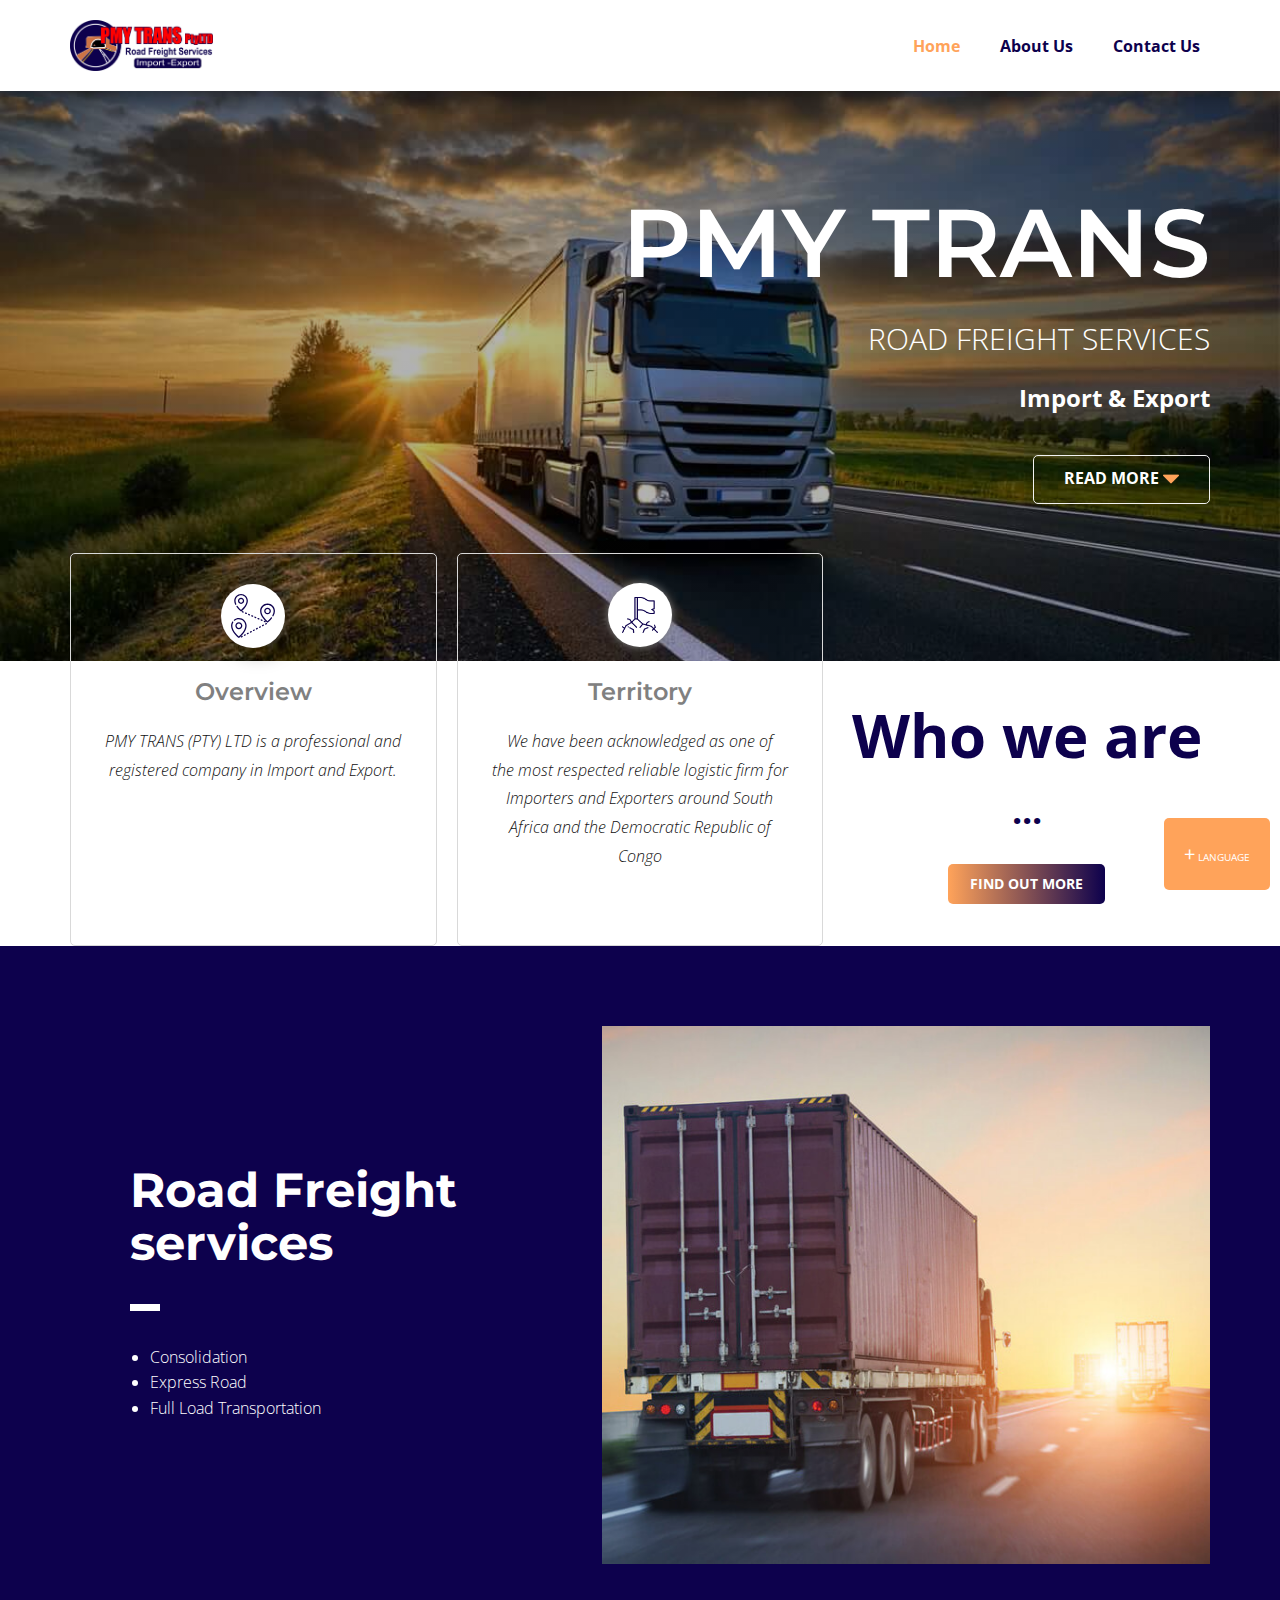
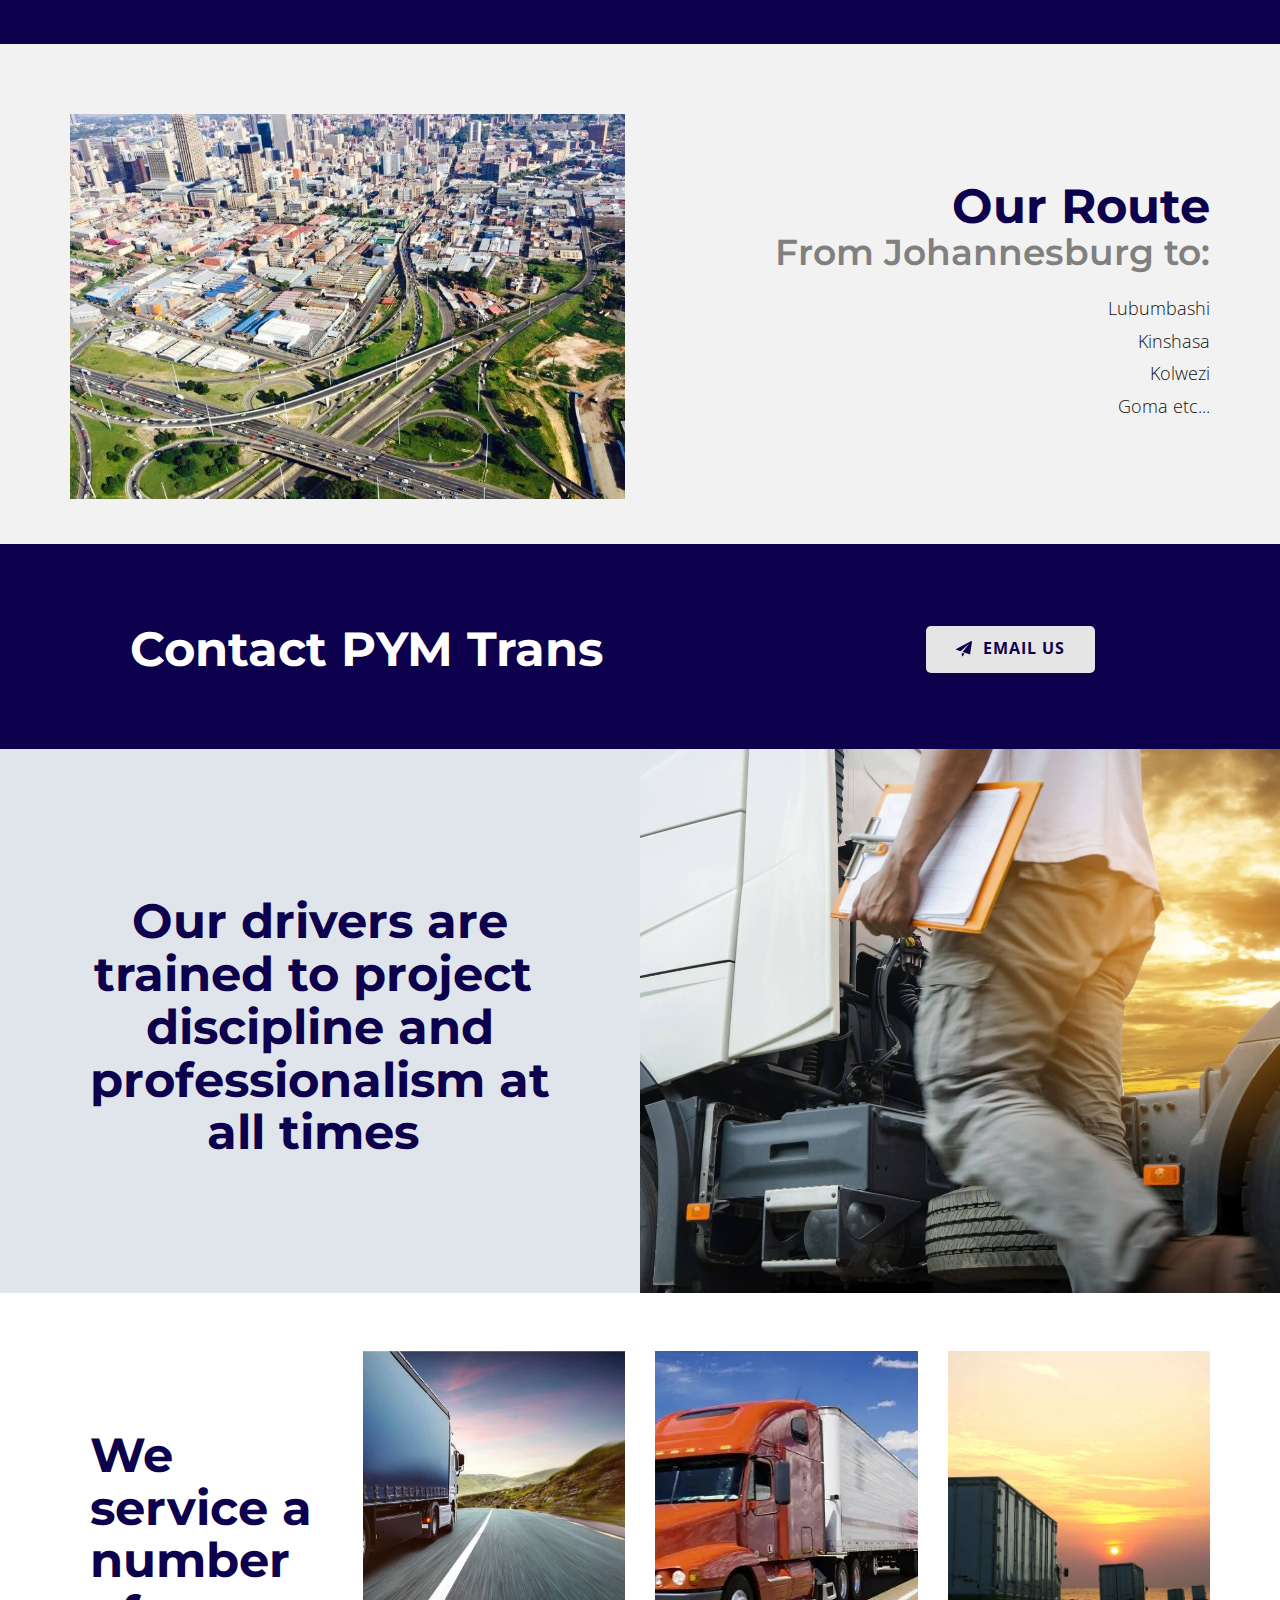
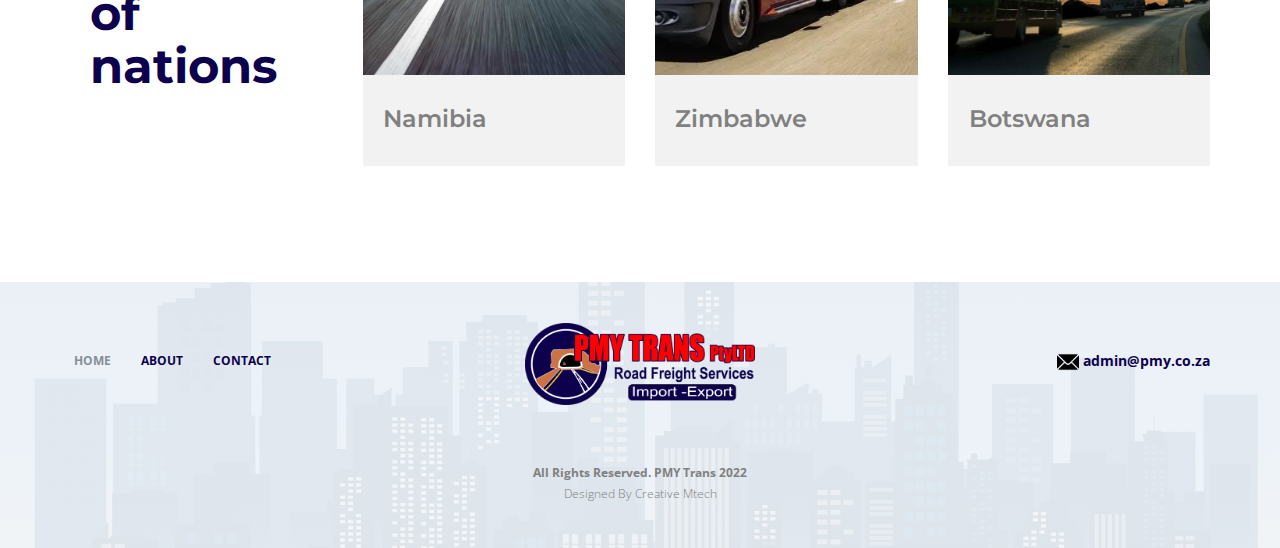
<file: index.html>
<!DOCTYPE html>
<html style="font-size: 16px;" lang="en"><head>
    <meta name="viewport" content="width=device-width, initial-scale=1.0">
    <meta charset="utf-8">
    <meta name="keywords" content="Uber&amp;apos;s aerial taxi play">
    <meta name="description" content="">
    <title>PMY Trans | Home</title>
    <link rel="stylesheet" href="nicepage.css" media="screen">
<link rel="stylesheet" href="home.css" media="screen">
    <script class="u-script" type="text/javascript" src="jquery.js" defer=""></script>
    <script class="u-script" type="text/javascript" src="nicepage.js" defer=""></script>
    <meta name="generator" content="Nicepage 5.0.7, nicepage.com">
    <link id="u-theme-google-font" rel="stylesheet" href="https://fonts.googleapis.com/css?family=Montserrat:100,100i,200,200i,300,300i,400,400i,500,500i,600,600i,700,700i,800,800i,900,900i|Open+Sans:300,300i,400,400i,500,500i,600,600i,700,700i,800,800i">
    <link id="u-page-google-font" rel="stylesheet" href="https://fonts.googleapis.com/css?family=Montserrat:100,100i,200,200i,300,300i,400,400i,500,500i,600,600i,700,700i,800,800i,900,900i">

        <link rel="apple-touch-icon" sizes="180x180" href="/apple-touch-icon.png">
        <link rel="icon" type="image/png" sizes="32x32" href="/favicon-32x32.png">
        <link rel="icon" type="image/png" sizes="16x16" href="/favicon-16x16.png">
        <link rel="manifest" href="/site.webmanifest">

    <script type="application/ld+json">{
		"@context": "http://schema.org",
		"@type": "Organization",
		"name": "WebSite2243038",
		"logo": "images/pmy-logo.png"
}</script>
    <meta name="theme-color" content="#702bb1">
    <meta property="og:title" content="home">
    <meta property="og:type" content="website">
  </head>
  <body data-home-page="home.html" data-home-page-title="home" class="u-body u-overlap u-xl-mode" data-lang="en"><header class="u-box-shadow u-clearfix u-header u-white u-header" id="sec-862d"><div class="u-clearfix u-sheet u-sheet-1">
        <a href="home.html" class="u-image u-logo u-image-1" data-image-width="2355" data-image-height="842" title="home">
          <img src="images/pmy-logo.png" class="u-logo-image u-logo-image-1">
        </a>
        <nav class="u-menu u-menu-one-level u-offcanvas u-menu-1" data-responsive-from="SM">
          <div class="menu-collapse" style="font-size: 1rem; letter-spacing: 0px; font-weight: 700;">
            <a class="u-button-style u-custom-border u-custom-border-color u-custom-borders u-custom-left-right-menu-spacing u-custom-padding-bottom u-custom-text-active-color u-custom-text-color u-custom-text-hover-color u-custom-top-bottom-menu-spacing u-nav-link u-text-active-palette-1-base u-text-custom-color-5 u-text-hover-palette-2-base" href="#">
              <svg class="u-svg-link" viewBox="0 0 24 24"><use xmlns:xlink="http://www.w3.org/1999/xlink" xlink:href="#menu-hamburger"></use></svg>
              <svg class="u-svg-content" version="1.1" id="menu-hamburger" viewBox="0 0 16 16" x="0px" y="0px" xmlns:xlink="http://www.w3.org/1999/xlink" xmlns="http://www.w3.org/2000/svg"><g><rect y="1" width="16" height="2"></rect><rect y="7" width="16" height="2"></rect><rect y="13" width="16" height="2"></rect>
</g></svg>
            </a>
          </div>
          <div class="u-custom-menu u-nav-container">
            <ul class="u-nav u-spacing-20 u-unstyled u-nav-1"><li class="u-nav-item"><a class="u-button-style u-nav-link u-text-active-palette-2-base u-text-custom-color-5 u-text-hover-palette-2-light-2" href="home.html" style="padding: 10px;">Home</a>
</li><li class="u-nav-item"><a class="u-button-style u-nav-link u-text-active-palette-2-base u-text-custom-color-5 u-text-hover-palette-2-light-2" href="about.html" style="padding: 10px;">About Us</a>
</li><li class="u-nav-item"><a class="u-button-style u-nav-link u-text-active-palette-2-base u-text-custom-color-5 u-text-hover-palette-2-light-2" href="contact.html" style="padding: 10px;">Contact Us</a>
</li></ul>
          </div>
          <div class="u-custom-menu u-nav-container-collapse">
            <div class="u-black u-container-style u-inner-container-layout u-opacity u-opacity-95 u-sidenav">
              <div class="u-inner-container-layout u-sidenav-overflow">
                <div class="u-menu-close"></div>
                <ul class="u-align-center u-nav u-popupmenu-items u-unstyled u-nav-2"><li class="u-nav-item"><a class="u-button-style u-nav-link" href="home.html">Home</a>
</li><li class="u-nav-item"><a class="u-button-style u-nav-link" href="about.html">About Us</a>
</li><li class="u-nav-item"><a class="u-button-style u-nav-link" href="contact.html">Contact Us</a>
</li></ul>
              </div>
            </div>
            <div class="u-black u-menu-overlay u-opacity u-opacity-70"></div>
          </div>
        </nav>
      </div></header>
    <section class="u-clearfix u-image u-shading u-section-1" src="" id="sec-5d33" data-image-width="1200" data-image-height="630">
      <div class="u-clearfix u-sheet u-valign-bottom-lg u-valign-bottom-md u-valign-bottom-sm u-valign-bottom-xl u-sheet-1">
        <div class="u-align-center-xs u-align-right-lg u-align-right-md u-align-right-sm u-align-right-xl u-container-style u-expanded-width-lg u-expanded-width-md u-expanded-width-sm u-expanded-width-xl u-group u-similar-fill u-group-1">
          <div class="u-container-layout u-valign-middle-md u-container-layout-1">
            <h1 class="u-text u-title u-text-1">PMY TRANS</h1>
            <p class="u-large-text u-text u-text-variant u-text-2">ROAD FREIGHT SERVICES</p>
            <p class="u-large-text u-text u-text-variant u-text-3">Import &amp; Export</p>
            <a href="home.html#sec-1eba" class="u-align-center-xs u-border-1 u-border-grey-5 u-btn u-btn-round u-button-style u-hover-white u-none u-radius-5 u-text-body-alt-color u-text-hover-custom-color-5 u-btn-1">read more&nbsp;<span class="u-file-icon u-icon u-text-palette-2-base"><img src="images/57055-1a6d92e6.png" alt=""></span>
            </a>
          </div>
        </div>
      </div>
    </section>
    <section class="u-clearfix u-white u-section-2" id="sec-1eba">
      <div class="u-clearfix u-sheet u-sheet-1">
        <div class="u-clearfix u-expanded-width u-gutter-20 u-layout-wrap u-layout-wrap-1">
          <div class="u-gutter-0 u-layout">
            <div class="u-layout-row">
              <div class="u-align-center u-container-style u-layout-cell u-radius-5 u-size-20 u-layout-cell-1">
                <div class="u-border-1 u-border-grey-15 u-container-layout u-container-layout-1"><span class="u-icon u-icon-circle u-text-custom-color-5 u-white u-icon-1"><svg class="u-svg-link" preserveAspectRatio="xMidYMin slice" viewBox="0 0 511.999 511.999" style="undefined"><use xmlns:xlink="http://www.w3.org/1999/xlink" xlink:href="#svg-e862"></use></svg><svg class="u-svg-content" viewBox="0 0 511.999 511.999" x="0px" y="0px" id="svg-e862" style="enable-background:new 0 0 511.999 511.999;"><g><g><path d="M91.219,279.566c-20.453,0-40.508,7.008-56.471,19.734c-3.229,2.575-3.759,7.281-1.185,10.51    c2.575,3.229,7.279,3.761,10.51,1.186c13.517-10.777,29.819-16.473,47.145-16.473c41.736,0,75.69,33.954,75.69,75.69    c0,56.209-58.67,110.157-75.693,124.623c-17.034-14.455-75.687-68.331-75.687-124.623c0-13.615,3.653-26.96,10.565-38.595    c2.109-3.551,0.94-8.139-2.611-10.249c-3.551-2.11-8.139-0.94-10.249,2.611C4.95,337.924,0.572,353.913,0.572,370.214    c0,72.781,82.557,137.502,86.072,140.221c1.348,1.043,2.963,1.564,4.577,1.564c1.614,0,3.229-0.522,4.577-1.564    c3.514-2.719,86.071-67.44,86.071-140.221C181.867,320.232,141.203,279.566,91.219,279.566z"></path>
</g>
</g><g><g><path d="M91.218,329.564c-22.415,0-40.651,18.236-40.651,40.651s18.236,40.652,40.651,40.652    c22.416-0.001,40.652-18.237,40.652-40.652C131.87,347.8,113.634,329.564,91.218,329.564z M91.219,395.909    c-14.167-0.001-25.693-11.527-25.693-25.694c0-14.167,11.526-25.693,25.693-25.693s25.694,11.526,25.694,25.693    S105.386,395.909,91.219,395.909z"></path>
</g>
</g><g><g><path d="M425.09,111.652c-47.607,0-86.338,38.731-86.338,86.338c0,29.308,13.853,60.714,41.174,93.344    c20.004,23.891,39.755,39.272,40.587,39.916c1.348,1.043,2.963,1.564,4.577,1.564s3.229-0.522,4.577-1.564    c1.029-0.797,25.455-19.832,47.46-48.479c2.515-3.275,1.9-7.971-1.376-10.487c-3.277-2.516-7.97-1.899-10.487,1.376    c-15.309,19.931-32.231,35.24-40.168,41.986c-16.423-13.996-71.386-64.797-71.386-117.657c0-39.359,32.021-71.38,71.38-71.38    c39.359,0,71.38,32.021,71.38,71.38c0,16.047-5.108,33.374-15.18,51.502c-2.006,3.61-0.706,8.164,2.905,10.169    c3.609,2.007,8.165,0.705,10.169-2.905c11.322-20.377,17.063-40.149,17.063-58.768    C511.428,150.383,472.697,111.652,425.09,111.652z"></path>
</g>
</g><g><g><path d="M425.09,159.058c-21.467,0-38.931,17.465-38.931,38.931c0,21.467,17.465,38.931,38.931,38.931    s38.931-17.465,38.931-38.931C464.021,176.523,446.556,159.058,425.09,159.058z M425.09,221.963    c-13.219,0-23.974-10.755-23.974-23.974c0-13.219,10.755-23.974,23.974-23.974s23.974,10.755,23.974,23.974    C449.063,211.209,438.308,221.963,425.09,221.963z"></path>
</g>
</g><g><g><path d="M117.089,43.181c-19.922,0-36.128,16.207-36.128,36.129s16.207,36.128,36.128,36.128    c19.921,0.001,36.128-16.206,36.128-36.128S137.009,43.181,117.089,43.181z M117.087,100.481    c-11.672,0.001-21.17-9.497-21.17-21.17s9.497-21.171,21.17-21.171c11.673,0,21.17,9.497,21.17,21.171    C138.258,90.984,128.761,100.481,117.087,100.481z"></path>
</g>
</g><g><g><path d="M117.089,0c-43.732,0-79.31,35.579-79.31,79.311c0,13.694,3.398,28.131,10.101,42.909    c1.705,3.762,6.137,5.433,9.899,3.723c3.761-1.705,5.428-6.138,3.722-9.9c-5.816-12.824-8.764-25.183-8.764-36.732    c0.001-35.484,28.869-64.353,64.353-64.353s64.353,28.869,64.353,64.353c0,47.423-48.958,93.103-64.358,106.297    c-8.307-7.102-26.359-23.622-41.19-44.752c-2.373-3.381-7.037-4.197-10.418-1.825c-3.382,2.373-4.198,7.038-1.825,10.418    c21.215,30.224,47.742,50.91,48.86,51.775c1.348,1.043,2.963,1.564,4.577,1.564s3.229-0.521,4.577-1.564    c0.76-0.588,18.806-14.642,37.074-36.457c24.991-29.847,37.661-58.598,37.661-85.454C196.399,35.579,160.82,0,117.089,0z"></path>
</g>
</g><g><g><path d="M217.741,235.507l-9.136-3.995c-3.787-1.655-8.195,0.074-9.849,3.856c-1.654,3.785,0.072,8.195,3.856,9.849l9.136,3.995    c0.976,0.427,1.992,0.628,2.993,0.628c2.881,0,5.627-1.676,6.857-4.484C223.252,241.571,221.526,237.162,217.741,235.507z"></path>
</g>
</g><g><g><path d="M363.934,299.414l-9.136-3.995c-3.787-1.654-8.194,0.072-9.849,3.856c-1.654,3.785,0.072,8.195,3.856,9.849l9.136,3.995    c0.976,0.427,1.992,0.628,2.993,0.628c2.882,0,5.629-1.675,6.857-4.484C369.444,305.478,367.718,301.069,363.934,299.414z"></path>
</g>
</g><g><g><path d="M181.192,219.53l-9.137-3.994c-3.789-1.654-8.194,0.073-9.848,3.857c-1.654,3.785,0.073,8.195,3.857,9.848l9.137,3.994    c0.976,0.427,1.991,0.628,2.992,0.628c2.883,0,5.629-1.676,6.857-4.485C186.704,225.592,184.976,221.184,181.192,219.53z"></path>
</g>
</g><g><g><path d="M144.644,203.553l-9.137-3.994c-3.789-1.655-8.195,0.073-9.848,3.857c-1.654,3.785,0.073,8.195,3.857,9.848l9.137,3.994    c0.976,0.427,1.991,0.628,2.992,0.628c2.883,0,5.629-1.676,6.857-4.485C150.155,209.616,148.428,205.206,144.644,203.553z"></path>
</g>
</g><g><g><path d="M400.482,315.39l-9.137-3.995c-3.782-1.654-8.194,0.073-9.848,3.857s0.072,8.194,3.857,9.848l9.137,3.995    c0.975,0.427,1.991,0.628,2.992,0.628c2.881,0,5.628-1.675,6.857-4.485C405.993,321.454,404.267,317.045,400.482,315.39z"></path>
</g>
</g><g><g><path d="M327.386,283.436l-9.137-3.994c-3.788-1.655-8.195,0.073-9.848,3.857c-1.654,3.785,0.073,8.195,3.857,9.848l9.137,3.994    c0.975,0.427,1.991,0.628,2.992,0.628c2.882,0,5.628-1.675,6.857-4.485C332.897,289.499,331.17,285.09,327.386,283.436z"></path>
</g>
</g><g><g><path d="M290.836,267.46l-9.137-3.994c-3.788-1.655-8.195,0.073-9.848,3.857c-1.654,3.785,0.073,8.195,3.857,9.848l9.137,3.994    c0.976,0.427,1.991,0.628,2.992,0.628c2.883,0,5.629-1.676,6.857-4.485C296.348,273.523,294.621,269.114,290.836,267.46z"></path>
</g>
</g><g><g><path d="M254.288,251.483l-9.137-3.995c-3.783-1.655-8.194,0.073-9.848,3.857s0.072,8.194,3.857,9.848l9.137,3.995    c0.974,0.427,1.991,0.628,2.992,0.628c2.882,0,5.629-1.675,6.857-4.485C259.8,257.547,258.074,253.138,254.288,251.483z"></path>
</g>
</g><g><g><path d="M136.402,491.066c-1.943-3.645-6.472-5.027-10.118-3.084l-8.8,4.69c-3.645,1.943-5.025,6.473-3.083,10.119    c1.346,2.525,3.932,3.964,6.607,3.964c1.186,0,2.39-0.283,3.511-0.881l8.8-4.69C136.964,499.241,138.344,494.711,136.402,491.066z    "></path>
</g>
</g><g><g><path d="M171.601,472.304c-1.942-3.645-6.472-5.025-10.118-3.083l-8.8,4.69c-3.645,1.943-5.025,6.473-3.083,10.118    c1.346,2.525,3.932,3.964,6.607,3.964c1.186,0,2.39-0.283,3.51-0.88l8.8-4.69C172.162,480.479,173.543,475.948,171.601,472.304z"></path>
</g>
</g><g><g><path d="M206.8,453.544c-1.942-3.647-6.471-5.028-10.117-3.084l-8.8,4.69c-3.645,1.943-5.025,6.473-3.083,10.119    c1.346,2.525,3.932,3.964,6.607,3.964c1.186,0,2.39-0.283,3.51-0.88l8.8-4.69C207.361,461.719,208.742,457.188,206.8,453.544z"></path>
</g>
</g><g><g><path d="M382.801,359.734c-1.942-3.646-6.472-5.026-10.119-3.083l-8.8,4.69c-3.645,1.943-5.025,6.473-3.083,10.119    c1.346,2.525,3.932,3.964,6.607,3.964c1.186,0,2.39-0.283,3.511-0.88l8.8-4.69C383.362,367.91,384.742,363.379,382.801,359.734z"></path>
</g>
</g><g><g><path d="M418.001,340.973c-1.944-3.646-6.472-5.026-10.119-3.084l-8.8,4.69c-3.645,1.943-5.025,6.473-3.083,10.119    c1.346,2.525,3.932,3.964,6.607,3.964c1.186,0,2.39-0.283,3.511-0.881l8.8-4.69C418.562,349.148,419.942,344.618,418.001,340.973z    "></path>
</g>
</g><g><g><path d="M347.599,378.496c-1.942-3.647-6.472-5.029-10.117-3.082l-8.799,4.69c-3.645,1.943-5.025,6.472-3.082,10.117    c1.345,2.525,3.932,3.964,6.606,3.964c1.186,0,2.39-0.283,3.51-0.882l8.799-4.69C348.161,386.672,349.541,382.142,347.599,378.496    z"></path>
</g>
</g><g><g><path d="M242,434.78c-1.942-3.644-6.471-5.026-10.118-3.083l-8.8,4.69c-3.645,1.943-5.025,6.473-3.083,10.117    c1.346,2.525,3.932,3.964,6.607,3.964c1.186,0,2.39-0.283,3.51-0.88l8.8-4.69C242.561,442.955,243.941,438.425,242,434.78z"></path>
</g>
</g><g><g><path d="M312.4,397.257c-1.942-3.645-6.474-5.028-10.117-3.082l-8.799,4.69c-3.645,1.943-5.025,6.472-3.082,10.117    c1.345,2.525,3.932,3.964,6.606,3.964c1.187,0,2.391-0.283,3.511-0.882l8.799-4.69C312.962,405.432,314.342,400.903,312.4,397.257    z"></path>
</g>
</g><g><g><path d="M277.2,416.02c-1.943-3.647-6.474-5.03-10.118-3.083l-8.799,4.69c-3.645,1.943-5.025,6.472-3.082,10.117    c1.345,2.525,3.932,3.963,6.606,3.963c1.187,0,2.391-0.282,3.511-0.881l8.799-4.69C277.762,424.194,279.142,419.665,277.2,416.02z    "></path>
</g>
</g></svg></span>
                  <h4 class="u-align-center-lg u-custom-font u-heading-font u-text u-text-1">Overview</h4>
                  <p class="u-align-center-lg u-text u-text-2"> PMY TRANS (PTY) LTD is a professional and registered company in Import
and Export.<br>
                    <br>
                  </p>
                </div>
              </div>
              <div class="u-align-center u-container-style u-layout-cell u-radius-5 u-size-20 u-layout-cell-2">
                <div class="u-border-1 u-border-grey-15 u-container-layout u-container-layout-2"><span class="u-file-icon u-icon u-icon-circle u-text-custom-color-5 u-white u-icon-2"><img src="images/7445236-b64b9a64.png" alt=""></span>
                  <h4 class="u-align-center-lg u-custom-font u-heading-font u-text u-text-3">Territory</h4>
                  <p class="u-align-center-lg u-text u-text-4">We have been acknowledged as one of the&nbsp;most respected reliable logistic firm
for Importers and Exporters around South Africa and the Democratic
Republic of Congo</p>
                </div>
              </div>
              <div class="u-align-center u-container-style u-layout-cell u-size-20 u-layout-cell-3">
                <div class="u-container-layout u-container-layout-3">
                  <h1 class="u-align-center u-custom-font u-text u-text-font u-text-5">Who we are<span style="font-size: 2.25rem;"> ...</span>
                  </h1>
                  <a href="about.html" class="u-align-center u-border-none u-btn u-button-style u-gradient u-none u-text-body-alt-color u-btn-1">find out more</a>
                </div>
              </div>
            </div>
          </div>
        </div>
      </div>
    </section>
    <section class="u-clearfix u-custom-color-5 u-section-3" id="sec-5ad5">
      <div class="u-clearfix u-sheet u-sheet-1">
        <div class="u-clearfix u-expanded-width u-gutter-0 u-layout-wrap u-layout-wrap-1">
          <div class="u-layout" style="pointer-events: auto;">
            <div class="u-layout-row" style="pointer-events: auto;">
              <div class="u-align-left u-container-style u-layout-cell u-left-cell u-similar-fill u-size-28 u-size-xs-60 u-layout-cell-1">
                <div class="u-container-layout u-container-layout-1">
                  <h2 class="u-text u-text-1">Road Freight<br>services
                  </h2>
                  <div class="u-align-left-xs u-border-7 u-border-white u-line u-line-horizontal u-line-1"></div>
                  <ul class="u-text u-text-2">
                    <li> Consolidation </li>
                    <li>Express Road<br>
                    </li>
                    <li>Full Load Transportation<br>
                    </li>
                  </ul>
                </div>
              </div>
              <div class="u-align-left u-container-style u-image u-layout-cell u-right-cell u-size-32 u-size-xs-60 u-image-1" data-image-width="1150" data-image-height="580">
                <div class="u-container-layout u-container-layout-2" src=""></div>
              </div>
            </div>
          </div>
        </div>
      </div>
    </section>
    <section class="u-clearfix u-grey-5 u-section-4" id="sec-d715">
      <div class="u-clearfix u-sheet u-sheet-1">
        <div class="u-clearfix u-expanded-width u-gutter-30 u-layout-wrap u-layout-wrap-1">
          <div class="u-layout">
            <div class="u-layout-row">
              <div class="u-align-left u-container-style u-image u-layout-cell u-left-cell u-size-30 u-image-1" data-image-width="852" data-image-height="640">
                <div class="u-container-layout"></div>
              </div>
              <div class="u-align-right u-container-style u-layout-cell u-right-cell u-similar-fill u-size-30 u-layout-cell-2">
                <div class="u-container-layout">
                  <h2 class="u-text u-text-1">Our Route</h2>
                  <h2 class="u-subtitle u-text u-text-2"> From Johannesburg to:<br>
                  </h2>
                  <p class="u-text u-text-3"> Lubumbashi <br>Kinshasa <br>Kolwezi <br>Goma&nbsp;etc...<br>
                  </p>
                </div>
              </div>
            </div>
          </div>
        </div>
      </div>
    </section>
    <section class="u-clearfix u-custom-color-5 u-section-5" id="sec-742c">
      <div class="u-clearfix u-sheet u-sheet-1">
        <div class="u-clearfix u-expanded-width u-layout-wrap u-layout-wrap-1">
          <div class="u-layout">
            <div class="u-layout-row">
              <div class="u-align-center-sm u-align-left-lg u-align-left-md u-align-left-xl u-align-left-xs u-container-style u-layout-cell u-left-cell u-similar-fill u-size-39 u-layout-cell-1">
                <div class="u-container-layout u-container-layout-1">
                  <h2 class="u-custom-font u-heading-font u-text u-text-1">Contact PYM Trans</h2>
                </div>
              </div>
              <div class="u-container-style u-layout-cell u-right-cell u-similar-fill u-size-21 u-layout-cell-2">
                <div class="u-container-layout u-container-layout-2">
                  <a href="mailto:info@pmy.co.za" class="u-border-none u-btn u-button-style u-grey-10 u-hover-palette-2-base u-text-custom-color-5 u-text-hover-custom-color-5 u-btn-1"><span class="u-file-icon u-icon u-text-custom-color-5 u-icon-1"><img src="images/1933005-59705b4e.png" alt=""></span>&nbsp;Email Us
                  </a>
                </div>
              </div>
            </div>
          </div>
        </div>
      </div>
    </section>
    <section class="u-clearfix u-valign-middle u-section-6" src="" id="sec-aadb">
      <div class="u-clearfix u-expanded-width u-layout-wrap u-layout-wrap-1">
        <div class="u-layout">
          <div class="u-layout-row">
            <div class="u-align-center-xl u-align-left-lg u-align-left-md u-align-left-sm u-align-left-xs u-container-style u-layout-cell u-left-cell u-palette-5-light-2 u-size-30 u-layout-cell-1">
              <div class="u-container-layout u-valign-middle-xl u-container-layout-1">
                <h2 class="u-text u-text-1">Our drivers are trained to project&nbsp; discipline and professionalism at all times&nbsp;</h2>
              </div>
            </div>
            <div class="u-align-right u-container-style u-image u-layout-cell u-right-cell u-similar-fill u-size-30 u-image-1" data-image-width="1920" data-image-height="1080">
              <div class="u-container-layout u-container-layout-2"></div>
            </div>
          </div>
        </div>
      </div>
    </section>
    <section class="u-clearfix u-white u-section-7" id="sec-bc20">
      <div class="u-clearfix u-sheet u-valign-middle-xs u-sheet-1">
        <div class="u-clearfix u-expanded-width u-gutter-30 u-layout-wrap u-layout-wrap-1">
          <div class="u-gutter-0 u-layout">
            <div class="u-layout-row">
              <div class="u-container-style u-layout-cell u-left-cell u-size-15 u-size-30-md u-layout-cell-1">
                <div class="u-container-layout u-container-layout-1">
                  <h2 class="u-text u-text-1">We service a number of nations</h2>
                </div>
              </div>
              <div class="u-align-left u-container-style u-grey-5 u-layout-cell u-size-15 u-size-30-md u-layout-cell-2">
                <div class="u-container-layout u-container-layout-2" data-image-width="2000" data-image-height="1333">
                  <img src="images/namibia.jpg" alt="" class="u-expanded-width u-image u-image-default u-image-1" data-image-width="1440" data-image-height="956">
                  <h4 class="u-custom-font u-heading-font u-text u-text-2">Namibia</h4>
                </div>
              </div>
              <div class="u-align-left u-container-style u-grey-5 u-layout-cell u-size-15 u-size-30-md u-layout-cell-3">
                <div class="u-container-layout u-container-layout-3" data-image-width="2000" data-image-height="1333">
                  <img src="images/zim.webp" alt="" class="u-expanded-width u-image u-image-default u-image-2" data-image-width="800" data-image-height="400">
                  <h4 class="u-custom-font u-heading-font u-text u-text-3">Zimbabwe</h4>
                </div>
              </div>
              <div class="u-align-left u-container-style u-grey-5 u-layout-cell u-right-cell u-size-15 u-size-30-md u-layout-cell-4">
                <div class="u-container-layout u-container-layout-4" data-image-width="2000" data-image-height="1333">
                  <img src="images/botswana.jpg" alt="" class="u-expanded-width u-image u-image-default u-image-3" data-image-width="2000" data-image-height="1333">
                  <h4 class="u-custom-font u-heading-font u-text u-text-4">Botswana</h4>
                </div>
              </div>
            </div>
          </div>
        </div>
      </div>
    </section>
    <style class="u-overlap-style">.u-overlap:not(.u-sticky-scroll) .u-header {
background-color: #ffffff !important;
}
.translate_holder{
padding: 20px;
border-radius: 5px;
position: fixed;
z-index: 100;
right: 10px;
bottom: 10px;
color: #ffffff;
background:#FFA35A;
}
#translator_container{
display: none;
}
#language_arrow{
cursor: pointer;
}
#arrow_icon{
display: inline-block;
font-size: 20px;
}
.plus_sign{
transform: rotate(0deg);
}

.x_sign{
transform: rotate(45deg) !important;
}

</style>

<div class="translate_holder">
<span id="language_arrow" style="font-size: 10px;"> <span id="arrow_icon" class="plus_sign">+ </span> LANGUAGE</span>
<div id="translator_container">
<div id="google_translate_element"></div>
</div>
</div>
    <footer class="u-clearfix u-footer u-image u-shading u-footer" id="sec-a077" data-image-width="7717" data-image-height="3867"><div class="u-clearfix u-sheet u-sheet-1">
        <div class="u-clearfix u-expanded-width u-gutter-30 u-layout-wrap u-layout-wrap-1">
          <div class="u-gutter-0 u-layout">
            <div class="u-layout-row">
              <div class="u-align-center-sm u-align-center-xs u-align-left-md u-align-left-xl u-container-style u-layout-cell u-left-cell u-size-20 u-layout-cell-1">
                <div class="u-container-layout u-container-layout-1">
                  <nav class="u-align-center-sm u-align-center-xs u-align-left-lg u-align-left-md u-menu u-menu-dropdown u-offcanvas u-menu-1" data-responsive-from="XS">
                    <div class="menu-collapse" style="font-size: 0.75rem; letter-spacing: 0px; font-weight: 700; text-transform: uppercase;">
                      <a class="u-button-style u-custom-active-border-color u-custom-active-color u-custom-border u-custom-border-color u-custom-borders u-custom-hover-border-color u-custom-hover-color u-custom-left-right-menu-spacing u-custom-text-active-color u-custom-text-color u-custom-text-hover-color u-custom-top-bottom-menu-spacing u-nav-link u-text-custom-color-5" href="#" style="">
                        <svg class="u-svg-link" viewBox="0 0 24 24"><use xmlns:xlink="http://www.w3.org/1999/xlink" xlink:href="#svg-ccbe"></use></svg>
                        <svg class="u-svg-content" version="1.1" id="svg-ccbe" viewBox="0 0 16 16" x="0px" y="0px" xmlns:xlink="http://www.w3.org/1999/xlink" xmlns="http://www.w3.org/2000/svg"><g><rect y="1" width="16" height="2"></rect><rect y="7" width="16" height="2"></rect><rect y="13" width="16" height="2"></rect>
</g></svg>
                      </a>
                    </div>
                    <div class="u-nav-container">
                      <ul class="u-nav u-spacing-30 u-unstyled u-nav-1"><li class="u-nav-item"><a class="u-border-active-palette-1-base u-border-hover-palette-1-base u-button-style u-nav-link u-text-active-palette-5-dark-1 u-text-custom-color-5 u-text-hover-palette-5-dark-2" href="home.html" style="padding: 10px 0px;">home</a>
</li><li class="u-nav-item"><a class="u-border-active-palette-1-base u-border-hover-palette-1-base u-button-style u-nav-link u-text-active-palette-5-dark-1 u-text-custom-color-5 u-text-hover-palette-5-dark-2" href="about.html" style="padding: 10px 0px;">about</a>
</li><li class="u-nav-item"><a class="u-border-active-palette-1-base u-border-hover-palette-1-base u-button-style u-nav-link u-text-active-palette-5-dark-1 u-text-custom-color-5 u-text-hover-palette-5-dark-2" href="contact.html" style="padding: 10px 0px;">contact</a>
</li></ul>
                    </div>
                    <div class="u-nav-container-collapse">
                      <div class="u-black u-container-style u-inner-container-layout u-opacity u-opacity-95 u-sidenav">
                        <div class="u-inner-container-layout u-sidenav-overflow">
                          <div class="u-menu-close"></div>
                          <ul class="u-align-center u-nav u-popupmenu-items u-unstyled u-nav-2"><li class="u-nav-item"><a class="u-button-style u-nav-link" href="home.html">home</a>
</li><li class="u-nav-item"><a class="u-button-style u-nav-link" href="about.html">about</a>
</li><li class="u-nav-item"><a class="u-button-style u-nav-link" href="contact.html">contact</a>
</li></ul>
                        </div>
                      </div>
                      <div class="u-black u-menu-overlay u-opacity u-opacity-70"></div>
                    </div>
                  </nav>
                </div>
              </div>
              <div class="u-align-center-sm u-align-right-md u-container-style u-layout-cell u-size-20 u-layout-cell-2">
                <div class="u-container-layout u-container-layout-2">
                  <a href="home.html" class="u-align-center u-image u-logo u-image-1" data-image-width="2355" data-image-height="842" title="home">
                    <img src="images/pmy-logo.png" class="u-logo-image u-logo-image-1">
                  </a>
                </div>
              </div>
              <div class="u-align-center-sm u-align-center-xs u-align-left-md u-align-right-lg u-align-right-xl u-container-style u-layout-cell u-right-cell u-size-20 u-layout-cell-3">
                <div class="u-container-layout u-container-layout-3">
                  <a href="mailto:admin@pmy.co.za" class="u-active-none u-align-center-sm u-align-center-xs u-align-right-lg u-align-right-md u-align-right-xl u-bottom-left-radius-0 u-bottom-right-radius-0 u-btn u-btn-rectangle u-button-style u-hover-none u-none u-radius-0 u-text-custom-color-5 u-top-left-radius-0 u-top-right-radius-0 u-btn-1"><span class="u-file-icon u-icon u-icon-1"><img src="images/646135.png" alt=""></span>&nbsp;​admin@pmy.co.za
                  </a>
                </div>
              </div>
            </div>
          </div>
        </div>
        <p class="u-text u-text-default u-text-grey-50 u-text-1" align = "center"><b>All Rights Reserved. PMY Trans 2022</b>
  <br>
  Designed By Creative Mtech
        </p>
      </div></footer>

      <script src="https://code.jquery.com/jquery-3.6.0.js" integrity="sha256-H+K7U5CnXl1h5ywQfKtSj8PCmoN9aaq30gDh27Xc0jk=" crossorigin="anonymous"></script>

          <script type="text/javascript">
          $(document ).ready(function() {
          $("#language_arrow").click(function() {
            $("#translator_container").toggle();
            $('#arrow_icon').toggleClass("x_sign");
             e.preventDefault();
    });

      });
          </script>
          <script type="text/javascript">
          function googleTranslateElementInit() {
            new google.translate.TranslateElement({pageLanguage: 'en'}, 'google_translate_element');
          }
          </script>
          <script type="text/javascript" src="//translate.google.com/translate_a/element.js?cb=googleTranslateElementInit"></script>
</body></html>
</file>
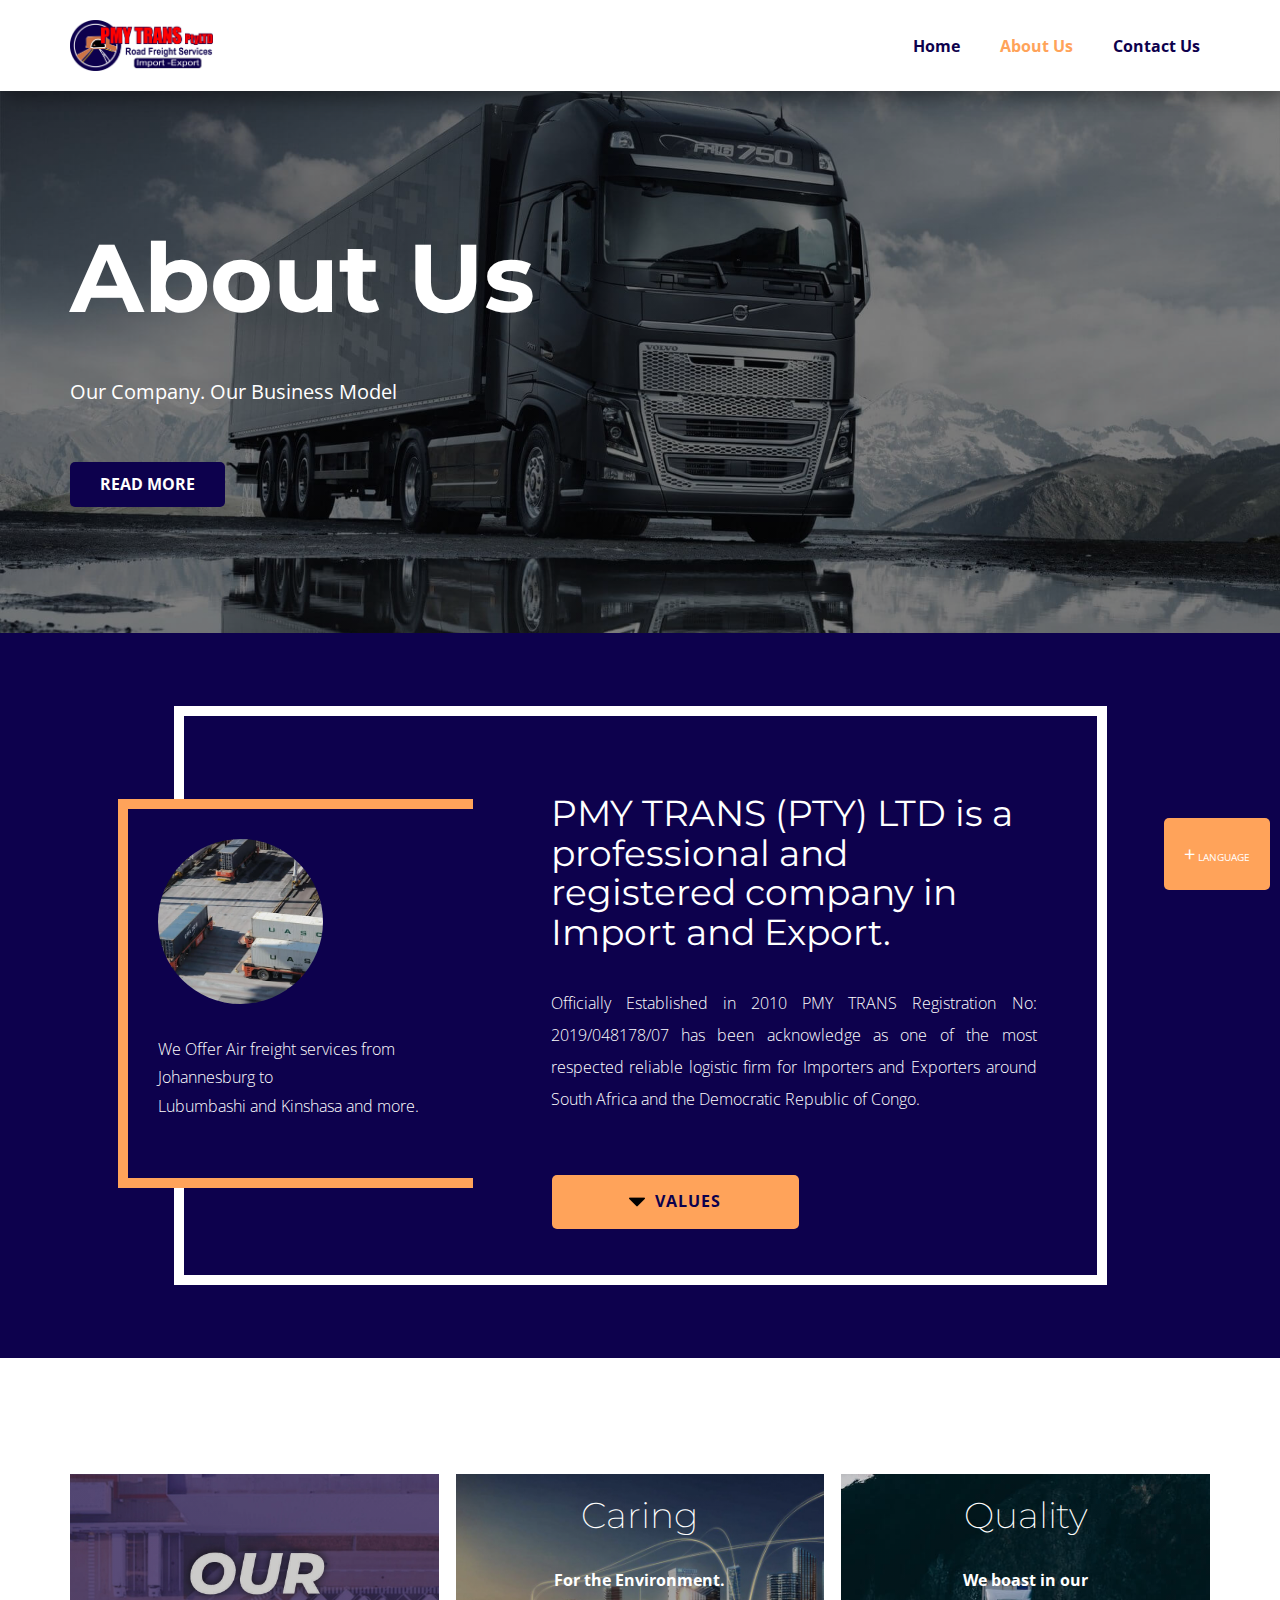
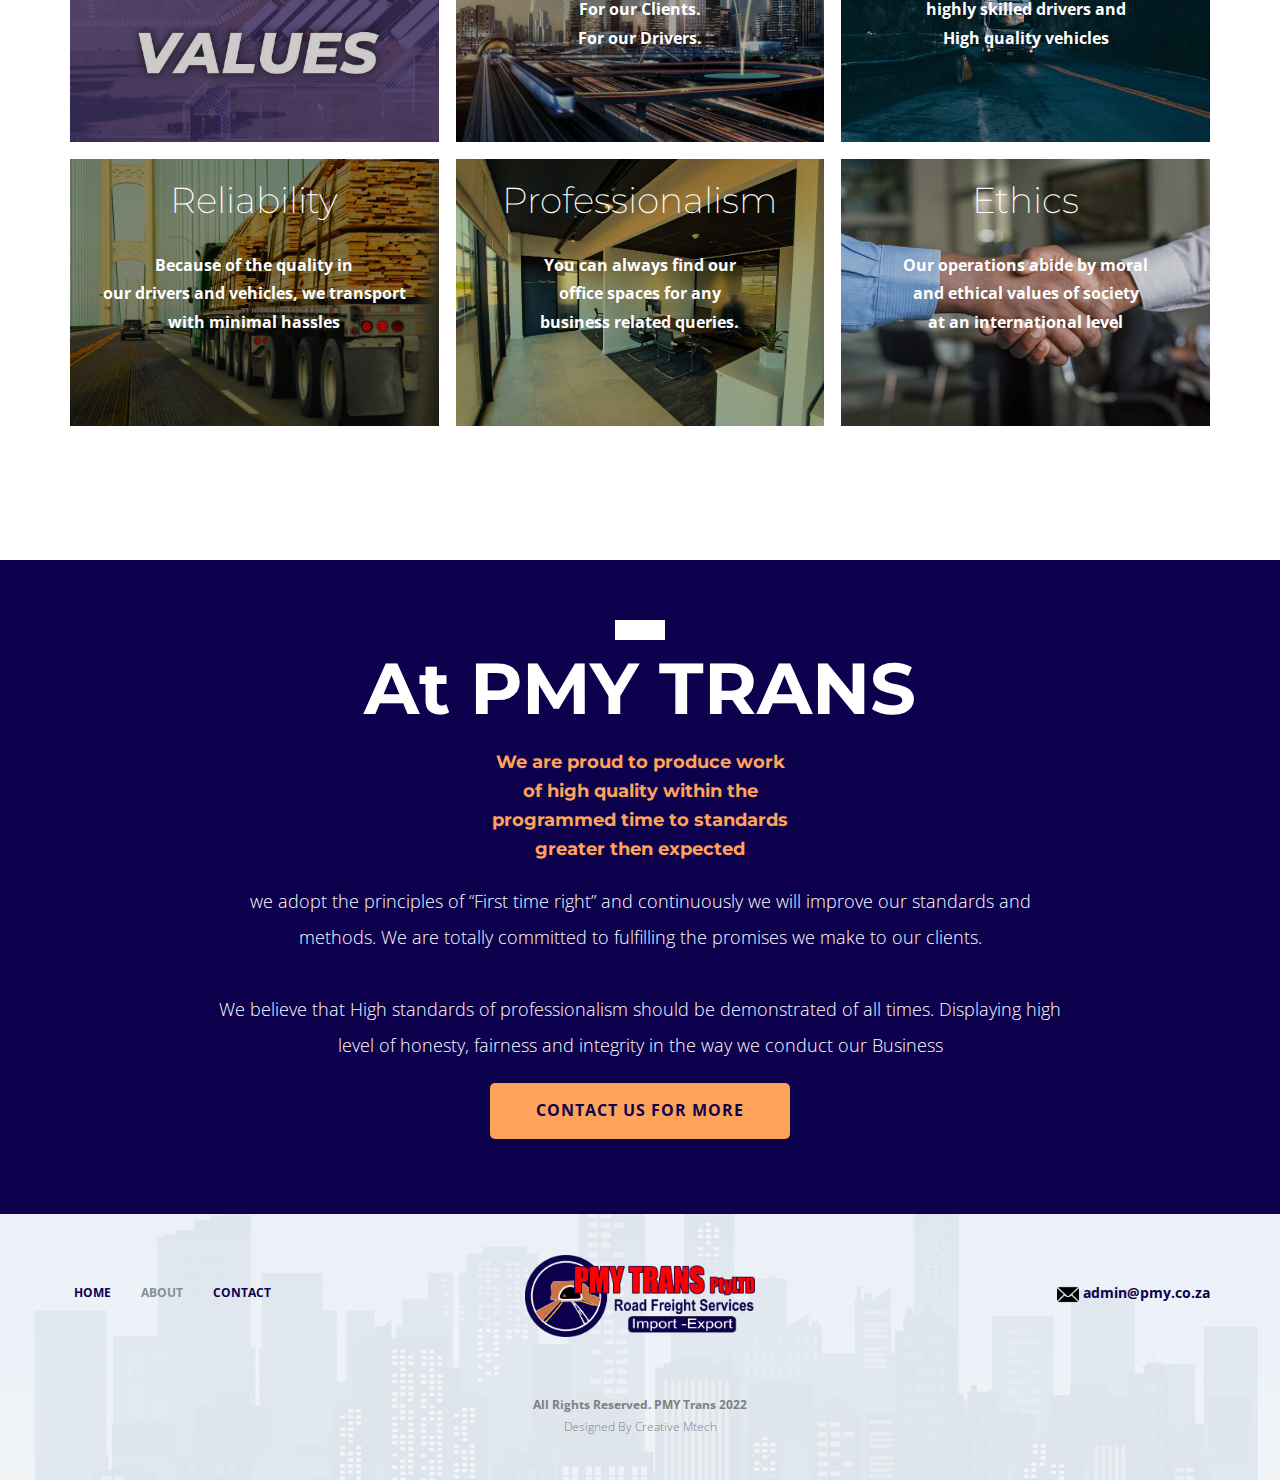
<file: about.html>
<!DOCTYPE html>
<html style="font-size: 16px;" lang="en"><head>
    <meta name="viewport" content="width=device-width, initial-scale=1.0">
    <meta charset="utf-8">
    <meta name="keywords" content="About Us, ​PMY TRANS (PTY) LTD is a professional and registered company in Import
and Export., ​At PMY TRANS">
    <meta name="description" content="">
    <title>PMY Trans | About Us</title>
    <link rel="stylesheet" href="nicepage.css" media="screen">
<link rel="stylesheet" href="about.css" media="screen">
    <script class="u-script" type="text/javascript" src="jquery.js" defer=""></script>
    <script class="u-script" type="text/javascript" src="nicepage.js" defer=""></script>
    <meta name="generator" content="Nicepage 5.0.7, nicepage.com">
    <link id="u-theme-google-font" rel="stylesheet" href="https://fonts.googleapis.com/css?family=Montserrat:100,100i,200,200i,300,300i,400,400i,500,500i,600,600i,700,700i,800,800i,900,900i|Open+Sans:300,300i,400,400i,500,500i,600,600i,700,700i,800,800i">
    <link id="u-page-google-font" rel="stylesheet" href="https://fonts.googleapis.com/css?family=Montserrat:100,100i,200,200i,300,300i,400,400i,500,500i,600,600i,700,700i,800,800i,900,900i">

    <link rel="apple-touch-icon" sizes="180x180" href="/apple-touch-icon.png">
    <link rel="icon" type="image/png" sizes="32x32" href="/favicon-32x32.png">
    <link rel="icon" type="image/png" sizes="16x16" href="/favicon-16x16.png">
    <link rel="manifest" href="/site.webmanifest">

    <script type="application/ld+json">{
		"@context": "http://schema.org",
		"@type": "Organization",
		"name": "WebSite2243038",
		"logo": "images/pmy-logo.png"
}</script>
    <meta name="theme-color" content="#702bb1">
    <meta property="og:title" content="about">
    <meta property="og:type" content="website">
  </head>
  <body class="u-body u-xl-mode" data-lang="en"><header class="u-box-shadow u-clearfix u-header u-white u-header" id="sec-862d"><div class="u-clearfix u-sheet u-sheet-1">
        <a href="home.html" class="u-image u-logo u-image-1" data-image-width="2355" data-image-height="842" title="home">
          <img src="images/pmy-logo.png" class="u-logo-image u-logo-image-1">
        </a>
        <nav class="u-menu u-menu-one-level u-offcanvas u-menu-1" data-responsive-from="SM">
          <div class="menu-collapse" style="font-size: 1rem; letter-spacing: 0px; font-weight: 700;">
            <a class="u-button-style u-custom-border u-custom-border-color u-custom-borders u-custom-left-right-menu-spacing u-custom-padding-bottom u-custom-text-active-color u-custom-text-color u-custom-text-hover-color u-custom-top-bottom-menu-spacing u-nav-link u-text-active-palette-1-base u-text-custom-color-5 u-text-hover-palette-2-base" href="#">
              <svg class="u-svg-link" viewBox="0 0 24 24"><use xmlns:xlink="http://www.w3.org/1999/xlink" xlink:href="#menu-hamburger"></use></svg>
              <svg class="u-svg-content" version="1.1" id="menu-hamburger" viewBox="0 0 16 16" x="0px" y="0px" xmlns:xlink="http://www.w3.org/1999/xlink" xmlns="http://www.w3.org/2000/svg"><g><rect y="1" width="16" height="2"></rect><rect y="7" width="16" height="2"></rect><rect y="13" width="16" height="2"></rect>
</g></svg>
            </a>
          </div>
          <div class="u-custom-menu u-nav-container">
            <ul class="u-nav u-spacing-20 u-unstyled u-nav-1"><li class="u-nav-item"><a class="u-button-style u-nav-link u-text-active-palette-2-base u-text-custom-color-5 u-text-hover-palette-2-light-2" href="home.html" style="padding: 10px;">Home</a>
</li><li class="u-nav-item"><a class="u-button-style u-nav-link u-text-active-palette-2-base u-text-custom-color-5 u-text-hover-palette-2-light-2" href="about.html" style="padding: 10px;">About Us</a>
</li><li class="u-nav-item"><a class="u-button-style u-nav-link u-text-active-palette-2-base u-text-custom-color-5 u-text-hover-palette-2-light-2" href="contact.html" style="padding: 10px;">Contact Us</a>
</li></ul>
          </div>
          <div class="u-custom-menu u-nav-container-collapse">
            <div class="u-black u-container-style u-inner-container-layout u-opacity u-opacity-95 u-sidenav">
              <div class="u-inner-container-layout u-sidenav-overflow">
                <div class="u-menu-close"></div>
                <ul class="u-align-center u-nav u-popupmenu-items u-unstyled u-nav-2"><li class="u-nav-item"><a class="u-button-style u-nav-link" href="home.html">Home</a>
</li><li class="u-nav-item"><a class="u-button-style u-nav-link" href="about.html">About Us</a>
</li><li class="u-nav-item"><a class="u-button-style u-nav-link" href="contact.html">Contact Us</a>
</li></ul>
              </div>
            </div>
            <div class="u-black u-menu-overlay u-opacity u-opacity-70"></div>
          </div>
        </nav>
      </div></header>
    <section class="u-align-left u-clearfix u-image u-shading u-section-1" src="" data-image-width="2560" data-image-height="1600" id="sec-76f7">
      <div class="u-clearfix u-sheet u-sheet-1">
        <h1 class="u-text u-text-default u-title u-text-1">About Us</h1>
        <p class="u-large-text u-text u-text-variant u-text-2">Our Company. Our Business Model</p>
        <a href="about.html#carousel_4811" class="u-border-none u-btn u-button-style u-custom-color-5 u-btn-1">Read More</a>
      </div>
    </section>
    <section class="u-align-center u-clearfix u-custom-color-5 u-section-2" id="carousel_4811">
      <div class="u-clearfix u-sheet u-valign-middle-lg u-valign-middle-md u-valign-middle-xl u-sheet-1">
        <div class="u-border-10 u-border-white u-container-style u-expanded-width-sm u-expanded-width-xs u-group u-shape-rectangle u-group-1">
          <div class="u-container-layout u-valign-bottom-lg u-valign-bottom-md u-valign-bottom-xs u-container-layout-1">
            <h2 class="u-align-left u-custom-font u-font-montserrat u-text u-text-1"> PMY TRANS (PTY) LTD is a professional and registered company in Import
and Export.</h2>
            <div class="u-align-center u-border-10 u-border-no-right u-border-palette-2-light-1 u-container-style u-custom-color-5 u-group u-group-2">
              <div class="u-container-layout u-valign-top u-container-layout-2">
                <div class="u-image u-image-circle u-image-1" alt="" data-image-width="640" data-image-height="427"></div>
                <p class="u-align-left u-text u-text-2"> We Offer Air freight services from Johannesburg  to Lubumbashi&nbsp;and&nbsp;Kinshasa and more.</p>
              </div>
            </div>
            <p class="u-align-justify u-text u-text-3"> Officially Established in 2010 PMY TRANS Registration No: 2019/048178/07
has been acknowledge as one of the most respected reliable logistic firm
for Importers and Exporters around South Africa and the Democratic
Republic of Congo. <br>
            </p>
            <a href="about.html#sec-346d" class="u-align-left-sm u-align-left-xs u-border-none u-btn u-button-style u-hover-white u-palette-2-base u-text-custom-color-5 u-btn-1"><span class="u-file-icon u-icon u-icon-1"><img src="images/57055.png" alt=""></span>values
            </a>
          </div>
        </div>
      </div>
    </section>
    <section class="u-align-center u-clearfix u-section-3" id="sec-346d">
      <div class="u-clearfix u-sheet u-valign-middle-lg u-valign-middle-md u-valign-middle-sm u-valign-middle-xs u-sheet-1">
        <div class="u-expanded-width u-gallery u-layout-grid u-lightbox u-show-text-always u-gallery-1">
          <div class="u-gallery-inner u-gallery-inner-1">
            <div class="u-gallery-item">
              <div class="u-back-slide" data-image-width="1182" data-image-height="1182">
                <img class="u-back-image u-expanded" src="images/values1.jpg">
              </div>
              <div class="u-over-slide u-shading u-over-slide-1">
                <h3 class="u-gallery-heading" style="font-weight: 200; background-image: none; font-size: 2.25rem;"></h3>
                <p class="u-gallery-text" style="font-weight: 700; background-image: none;"></p>
              </div>
            </div>
            <div class="u-gallery-item">
              <div class="u-back-slide" data-image-width="836" data-image-height="832">
                <img class="u-back-image u-expanded" src="images/a1f2af7ce9f9f5b84e013d4d23afef4e.jpeg" alt="Caring">
              </div>
              <div class="u-over-slide u-shading u-over-slide-2">
                <h3 class="u-gallery-heading" style="font-weight: 200; background-image: none; font-size: 2.25rem;">Caring</h3>
                <p class="u-gallery-text" style="font-weight: 700; background-image: none;">
                  <br>For the Environment. <br>For our Clients. <br>For our Drivers.
                </p>
              </div>
            </div>
            <div class="u-gallery-item">
              <div class="u-back-slide" data-image-width="640" data-image-height="427">
                <img class="u-back-image u-expanded" src="images/quality.jpg" alt="Quality">
              </div>
              <div class="u-over-slide u-shading u-over-slide-3">
                <h3 class="u-gallery-heading" style="font-weight: 200; background-image: none; font-size: 2.25rem;">Quality</h3>
                <p class="u-gallery-text" style="font-weight: 700; background-image: none;">
                  <br>We boast in our <br>highly skilled drivers and<br>High quality vehicles<br>
                  <br>
                </p>
              </div>
            </div>
            <div class="u-gallery-item">
              <div class="u-back-slide" data-image-width="1920" data-image-height="1920">
                <img class="u-back-image u-expanded" src="images/reliable.jpg" alt="Reliability">
              </div>
              <div class="u-over-slide u-shading u-over-slide-4">
                <h3 class="u-gallery-heading" style="font-weight: 200; background-image: none; font-size: 2.25rem;">Reliability</h3>
                <p class="u-gallery-text" style="font-weight: 700; background-image: none;">
                  <br>Because of the quality in <br>our drivers and vehicles, we transport with minimal hassles
                </p>
              </div>
            </div>
            <div class="u-gallery-item">
              <div class="u-back-slide" data-image-width="1000" data-image-height="667">
                <img class="u-back-image u-expanded" src="images/Trucking-Facility-4.jpg" alt="Professionalism">
              </div>
              <div class="u-over-slide u-shading u-over-slide-5">
                <h3 class="u-gallery-heading" style="font-weight: 200; background-image: none; font-size: 2.25rem;">Professionalism</h3>
                <p class="u-gallery-text" style="font-weight: 700; background-image: none;">
                  <br>You can always find our <br>office spaces for any <br>business related queries.
                </p>
              </div>
            </div>
            <div class="u-gallery-item">
              <div class="u-back-slide" data-image-width="640" data-image-height="427">
                <img class="u-back-image u-expanded" src="images/ethics.jpg" alt="Ethics">
              </div>
              <div class="u-over-slide u-shading u-over-slide-6">
                <h3 class="u-gallery-heading" style="font-weight: 200; background-image: none; font-size: 2.25rem;">Ethics</h3>
                <p class="u-gallery-text" style="font-weight: 700; background-image: none;">
                  <br>Our operations abide by moral <br>and ethical values of society <br>at an international level
                </p>
              </div>
            </div>
          </div>
        </div>
      </div>
    </section>
    <section class="u-align-center u-clearfix u-container-align-center u-custom-color-5 u-section-4" id="carousel_9959">
      <div class="u-clearfix u-sheet u-sheet-1">
        <div class="u-align-center u-border-20 u-border-white u-line u-line-horizontal u-line-1"></div>
        <h2 class="u-custom-font u-font-montserrat u-text u-text-1"> At PMY TRANS</h2>
        <h6 class="u-align-center u-text u-text-palette-2-base u-text-2"> We are proud to produce work of high quality within the
programmed time to standards greater then expected</h6>
        <p class="u-align-center u-text u-text-3"> we adopt the
principles of “First time right” and continuously we will improve our
standards and methods. We are totally committed to fulfilling the
promises we make to our clients.<br>
          <br>We believe that High standards of professionalism should be
demonstrated of all times. Displaying high level of honesty,
fairness and integrity in the way we conduct our Business<br>
        </p>
        <a href="contact.html" class="u-align-center u-border-none u-btn u-button-style u-hover-white u-palette-2-base u-text-custom-color-5 u-btn-1">Contact Us for more</a>
      </div>
    </section>
    <style class="u-overlap-style">.u-overlap:not(.u-sticky-scroll) .u-header {
background-color: #ffffff !important;

}
.translate_holder{
padding: 20px;
border-radius: 5px;
position: fixed;
z-index: 100;
right: 10px;
bottom: 10px;
color: #ffffff;
background:#FFA35A;
}
#translator_container{
display: none;
}
#language_arrow{
cursor: pointer;
}
#arrow_icon{
display: inline-block;
font-size: 20px;
}
.plus_sign{
transform: rotate(0deg);
}

.x_sign{
transform: rotate(45deg) !important;
}

</style>

<div class="translate_holder">
<span id="language_arrow" style="font-size: 10px;"> <span id="arrow_icon" class="plus_sign">+ </span> LANGUAGE</span>
<div id="translator_container">
<div id="google_translate_element"></div>
</div>
</div>

    <footer class="u-clearfix u-footer u-image u-shading u-footer" id="sec-a077" data-image-width="7717" data-image-height="3867"><div class="u-clearfix u-sheet u-sheet-1">
        <div class="u-clearfix u-expanded-width u-gutter-30 u-layout-wrap u-layout-wrap-1">
          <div class="u-gutter-0 u-layout">
            <div class="u-layout-row">
              <div class="u-align-center-sm u-align-center-xs u-align-left-md u-align-left-xl u-container-style u-layout-cell u-left-cell u-size-20 u-layout-cell-1">
                <div class="u-container-layout u-container-layout-1">
                  <nav class="u-align-center-sm u-align-center-xs u-align-left-lg u-align-left-md u-menu u-menu-dropdown u-offcanvas u-menu-1" data-responsive-from="XS">
                    <div class="menu-collapse" style="font-size: 0.75rem; letter-spacing: 0px; font-weight: 700; text-transform: uppercase;">
                      <a class="u-button-style u-custom-active-border-color u-custom-active-color u-custom-border u-custom-border-color u-custom-borders u-custom-hover-border-color u-custom-hover-color u-custom-left-right-menu-spacing u-custom-text-active-color u-custom-text-color u-custom-text-hover-color u-custom-top-bottom-menu-spacing u-nav-link u-text-custom-color-5" href="#" style="">
                        <svg class="u-svg-link" viewBox="0 0 24 24"><use xmlns:xlink="http://www.w3.org/1999/xlink" xlink:href="#svg-ccbe"></use></svg>
                        <svg class="u-svg-content" version="1.1" id="svg-ccbe" viewBox="0 0 16 16" x="0px" y="0px" xmlns:xlink="http://www.w3.org/1999/xlink" xmlns="http://www.w3.org/2000/svg"><g><rect y="1" width="16" height="2"></rect><rect y="7" width="16" height="2"></rect><rect y="13" width="16" height="2"></rect>
</g></svg>
                      </a>
                    </div>
                    <div class="u-nav-container">
                      <ul class="u-nav u-spacing-30 u-unstyled u-nav-1"><li class="u-nav-item"><a class="u-border-active-palette-1-base u-border-hover-palette-1-base u-button-style u-nav-link u-text-active-palette-5-dark-1 u-text-custom-color-5 u-text-hover-palette-5-dark-2" href="home.html" style="padding: 10px 0px;">home</a>
</li><li class="u-nav-item"><a class="u-border-active-palette-1-base u-border-hover-palette-1-base u-button-style u-nav-link u-text-active-palette-5-dark-1 u-text-custom-color-5 u-text-hover-palette-5-dark-2" href="about.html" style="padding: 10px 0px;">about</a>
</li><li class="u-nav-item"><a class="u-border-active-palette-1-base u-border-hover-palette-1-base u-button-style u-nav-link u-text-active-palette-5-dark-1 u-text-custom-color-5 u-text-hover-palette-5-dark-2" href="contact.html" style="padding: 10px 0px;">contact</a>
</li></ul>
                    </div>
                    <div class="u-nav-container-collapse">
                      <div class="u-black u-container-style u-inner-container-layout u-opacity u-opacity-95 u-sidenav">
                        <div class="u-inner-container-layout u-sidenav-overflow">
                          <div class="u-menu-close"></div>
                          <ul class="u-align-center u-nav u-popupmenu-items u-unstyled u-nav-2"><li class="u-nav-item"><a class="u-button-style u-nav-link" href="home.html">home</a>
</li><li class="u-nav-item"><a class="u-button-style u-nav-link" href="about.html">about</a>
</li><li class="u-nav-item"><a class="u-button-style u-nav-link" href="contact.html">contact</a>
</li></ul>
                        </div>
                      </div>
                      <div class="u-black u-menu-overlay u-opacity u-opacity-70"></div>
                    </div>
                  </nav>
                </div>
              </div>
              <div class="u-align-center-sm u-align-right-md u-container-style u-layout-cell u-size-20 u-layout-cell-2">
                <div class="u-container-layout u-container-layout-2">
                  <a href="home.html" class="u-align-center u-image u-logo u-image-1" data-image-width="2355" data-image-height="842" title="home">
                    <img src="images/pmy-logo.png" class="u-logo-image u-logo-image-1">
                  </a>
                </div>
              </div>
              <div class="u-align-center-sm u-align-center-xs u-align-left-md u-align-right-lg u-align-right-xl u-container-style u-layout-cell u-right-cell u-size-20 u-layout-cell-3">
                <div class="u-container-layout u-container-layout-3">
                  <a href="mailto:admin@pmy.co.za" class="u-active-none u-align-center-sm u-align-center-xs u-align-right-lg u-align-right-md u-align-right-xl u-bottom-left-radius-0 u-bottom-right-radius-0 u-btn u-btn-rectangle u-button-style u-hover-none u-none u-radius-0 u-text-custom-color-5 u-top-left-radius-0 u-top-right-radius-0 u-btn-1"><span class="u-file-icon u-icon u-icon-1"><img src="images/646135.png" alt=""></span>&nbsp;​admin@pmy.co.za
                  </a>
                </div>
              </div>
            </div>
          </div>
        </div>
        <p class="u-text u-text-default u-text-grey-50 u-text-1" align = "center"><b>All Rights Reserved. PMY Trans 2022</b>
  <br>
  Designed By Creative Mtech
        </p>
      </div></footer>

            <script src="https://code.jquery.com/jquery-3.6.0.js" integrity="sha256-H+K7U5CnXl1h5ywQfKtSj8PCmoN9aaq30gDh27Xc0jk=" crossorigin="anonymous"></script>

                <script type="text/javascript">
                $(document ).ready(function() {
                $("#language_arrow").click(function() {
                  $("#translator_container").toggle();
                  $('#arrow_icon').toggleClass("x_sign");
                   e.preventDefault();
          });

            });
                </script>
                <script type="text/javascript">
                function googleTranslateElementInit() {
                  new google.translate.TranslateElement({pageLanguage: 'en'}, 'google_translate_element');
                }
                </script>
                <script type="text/javascript" src="//translate.google.com/translate_a/element.js?cb=googleTranslateElementInit"></script>

</body></html>
</file>
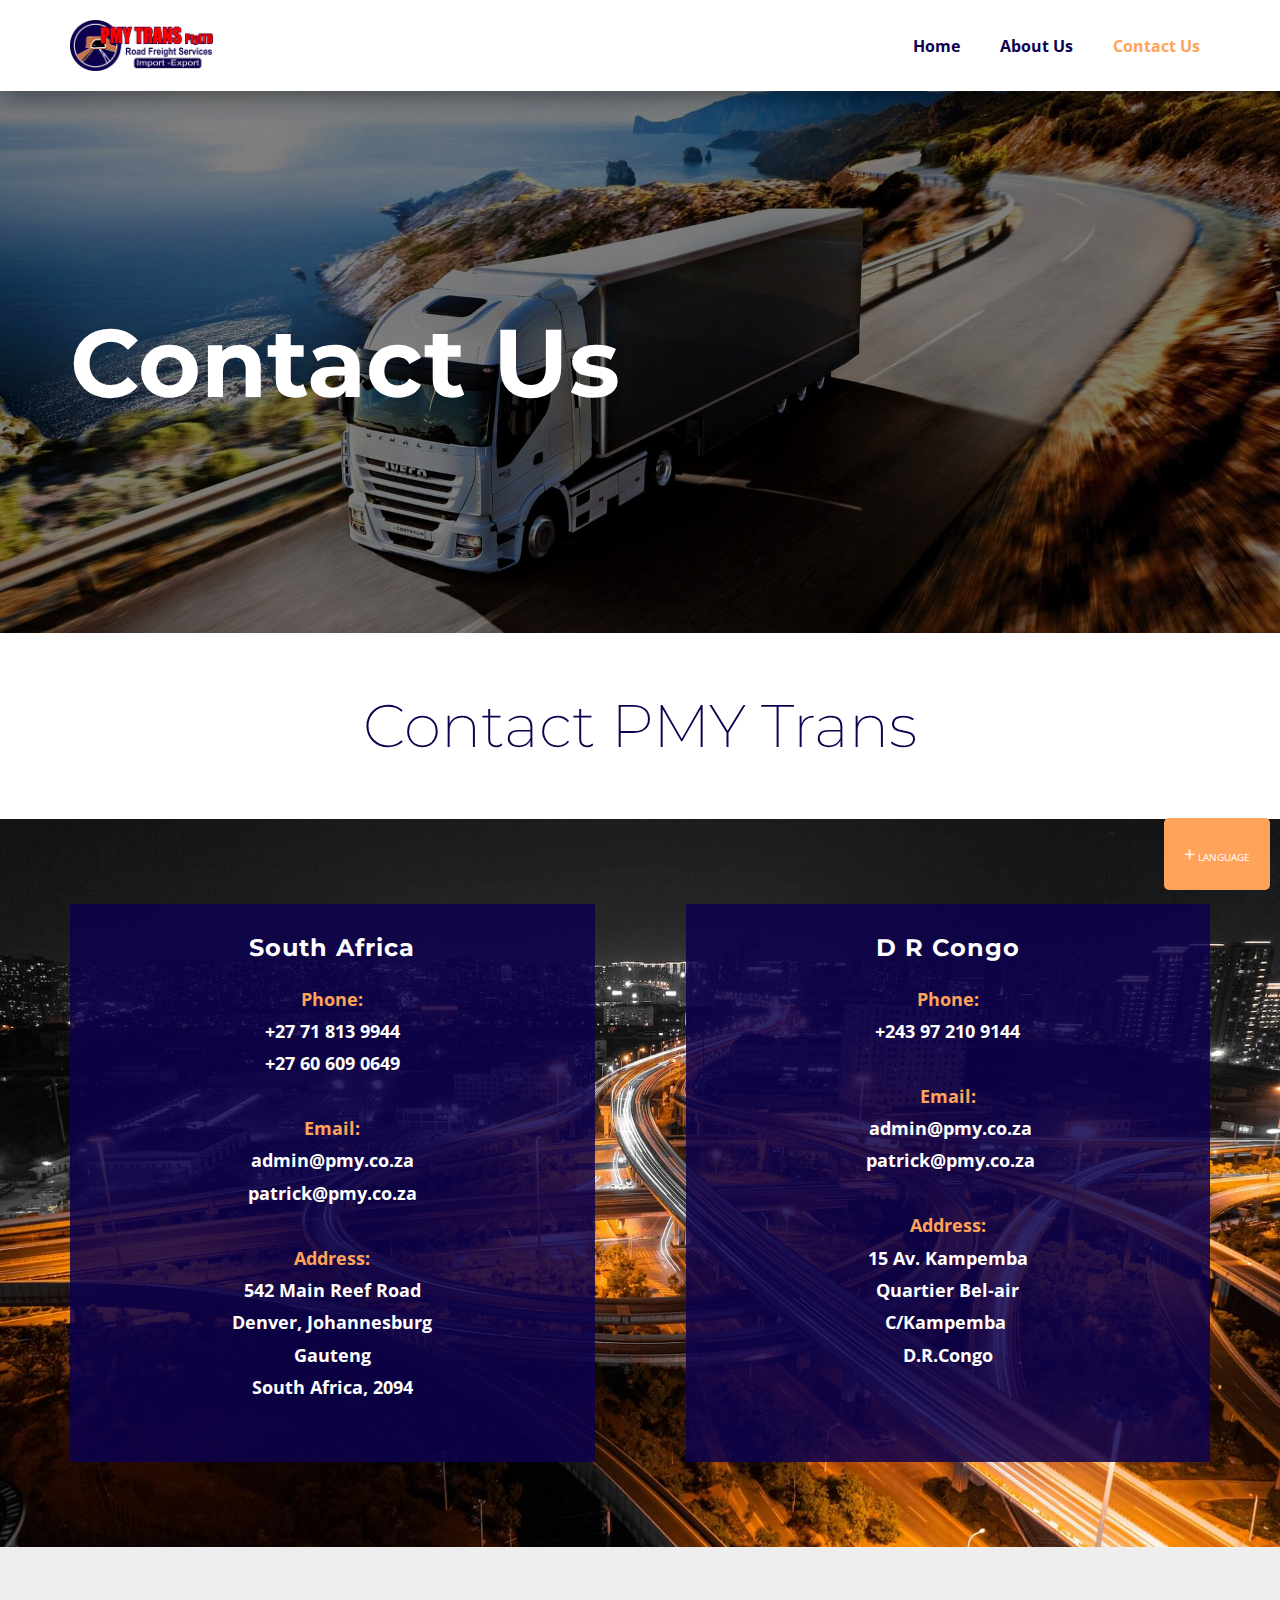
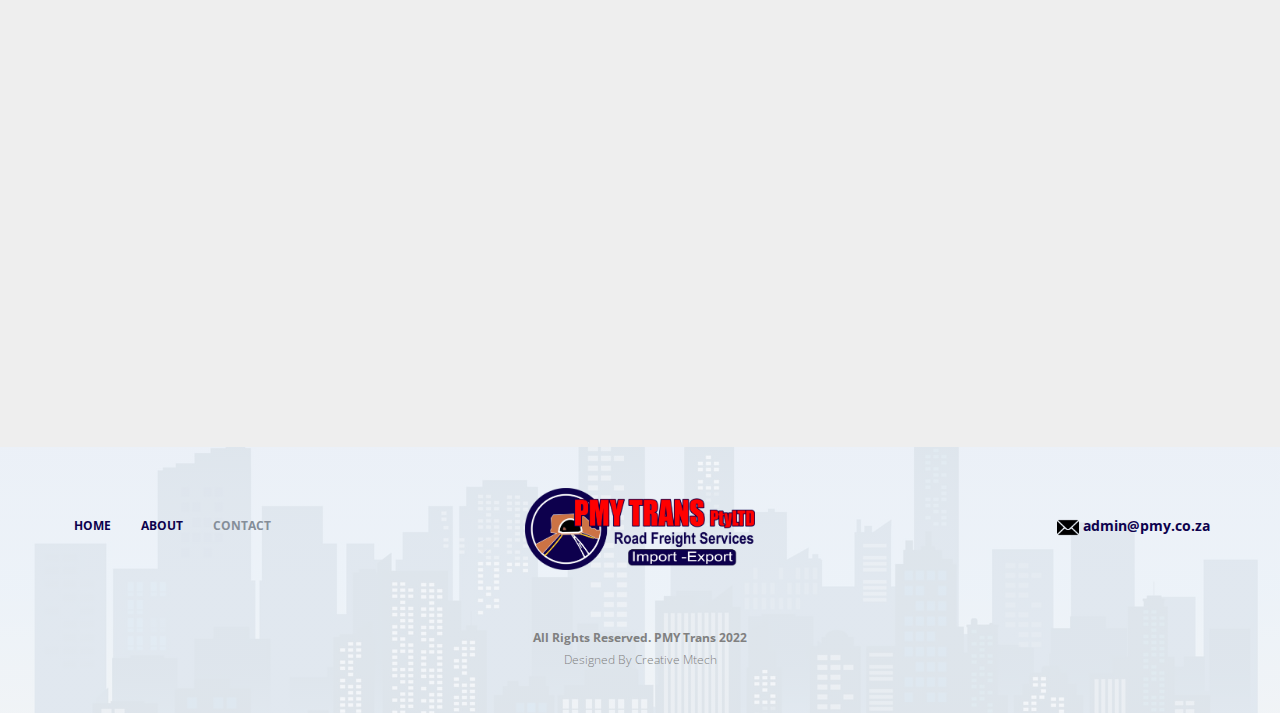
<file: contact.html>
<!DOCTYPE html>
<html style="font-size: 16px;" lang="en"><head>
    <meta name="viewport" content="width=device-width, initial-scale=1.0">
    <meta charset="utf-8">
    <meta name="keywords" content="Contact Us, Contact PMY Trans, South Africa, D R Congo">
    <meta name="description" content="">
    <title>PMY Trans | Contact Us</title>
    <link rel="stylesheet" href="nicepage.css" media="screen">
<link rel="stylesheet" href="contact.css" media="screen">
    <script class="u-script" type="text/javascript" src="jquery.js" defer=""></script>
    <script class="u-script" type="text/javascript" src="nicepage.js" defer=""></script>
    <meta name="generator" content="Nicepage 5.0.7, nicepage.com">
    <link id="u-theme-google-font" rel="stylesheet" href="https://fonts.googleapis.com/css?family=Montserrat:100,100i,200,200i,300,300i,400,400i,500,500i,600,600i,700,700i,800,800i,900,900i|Open+Sans:300,300i,400,400i,500,500i,600,600i,700,700i,800,800i">
    <link id="u-page-google-font" rel="stylesheet" href="https://fonts.googleapis.com/css?family=Montserrat:100,100i,200,200i,300,300i,400,400i,500,500i,600,600i,700,700i,800,800i,900,900i">

        <link rel="apple-touch-icon" sizes="180x180" href="/apple-touch-icon.png">
        <link rel="icon" type="image/png" sizes="32x32" href="/favicon-32x32.png">
        <link rel="icon" type="image/png" sizes="16x16" href="/favicon-16x16.png">
        <link rel="manifest" href="/site.webmanifest">

    <script type="application/ld+json">{
		"@context": "http://schema.org",
		"@type": "Organization",
		"name": "WebSite2243038",
		"logo": "images/pmy-logo.png"
}</script>
    <meta name="theme-color" content="#702bb1">
    <meta property="og:title" content="contact">
    <meta property="og:type" content="website">
  </head>
  <body class="u-body u-xl-mode" data-lang="en"><header class="u-box-shadow u-clearfix u-header u-white u-header" id="sec-862d"><div class="u-clearfix u-sheet u-sheet-1">
        <a href="home.html" class="u-image u-logo u-image-1" data-image-width="2355" data-image-height="842" title="home">
          <img src="images/pmy-logo.png" class="u-logo-image u-logo-image-1">
        </a>
        <nav class="u-menu u-menu-one-level u-offcanvas u-menu-1" data-responsive-from="SM">
          <div class="menu-collapse" style="font-size: 1rem; letter-spacing: 0px; font-weight: 700;">
            <a class="u-button-style u-custom-border u-custom-border-color u-custom-borders u-custom-left-right-menu-spacing u-custom-padding-bottom u-custom-text-active-color u-custom-text-color u-custom-text-hover-color u-custom-top-bottom-menu-spacing u-nav-link u-text-active-palette-1-base u-text-custom-color-5 u-text-hover-palette-2-base" href="#">
              <svg class="u-svg-link" viewBox="0 0 24 24"><use xmlns:xlink="http://www.w3.org/1999/xlink" xlink:href="#menu-hamburger"></use></svg>
              <svg class="u-svg-content" version="1.1" id="menu-hamburger" viewBox="0 0 16 16" x="0px" y="0px" xmlns:xlink="http://www.w3.org/1999/xlink" xmlns="http://www.w3.org/2000/svg"><g><rect y="1" width="16" height="2"></rect><rect y="7" width="16" height="2"></rect><rect y="13" width="16" height="2"></rect>
</g></svg>
            </a>
          </div>
          <div class="u-custom-menu u-nav-container">
            <ul class="u-nav u-spacing-20 u-unstyled u-nav-1"><li class="u-nav-item"><a class="u-button-style u-nav-link u-text-active-palette-2-base u-text-custom-color-5 u-text-hover-palette-2-light-2" href="home.html" style="padding: 10px;">Home</a>
</li><li class="u-nav-item"><a class="u-button-style u-nav-link u-text-active-palette-2-base u-text-custom-color-5 u-text-hover-palette-2-light-2" href="about.html" style="padding: 10px;">About Us</a>
</li><li class="u-nav-item"><a class="u-button-style u-nav-link u-text-active-palette-2-base u-text-custom-color-5 u-text-hover-palette-2-light-2" href="contact.html" style="padding: 10px;">Contact Us</a>
</li></ul>
          </div>
          <div class="u-custom-menu u-nav-container-collapse">
            <div class="u-black u-container-style u-inner-container-layout u-opacity u-opacity-95 u-sidenav">
              <div class="u-inner-container-layout u-sidenav-overflow">
                <div class="u-menu-close"></div>
                <ul class="u-align-center u-nav u-popupmenu-items u-unstyled u-nav-2"><li class="u-nav-item"><a class="u-button-style u-nav-link" href="home.html">Home</a>
</li><li class="u-nav-item"><a class="u-button-style u-nav-link" href="about.html">About Us</a>
</li><li class="u-nav-item"><a class="u-button-style u-nav-link" href="contact.html">Contact Us</a>
</li></ul>
              </div>
            </div>
            <div class="u-black u-menu-overlay u-opacity u-opacity-70"></div>
          </div>
        </nav>
      </div></header>
    <section class="u-align-left u-clearfix u-image u-shading u-section-1" src="" data-image-width="2560" data-image-height="1600" id="sec-db64">
      <div class="u-clearfix u-sheet u-sheet-1">
        <h1 class="u-text u-text-default u-title u-text-1">Contact Us</h1>
      </div>
    </section>
    <section class="u-align-center u-clearfix u-section-2" id="sec-6050">
      <div class="u-clearfix u-sheet u-valign-middle u-sheet-1">
        <h1 class="u-text u-text-default u-text-1">Contact PMY Trans</h1>
      </div>
    </section>
    <section class="u-align-center u-clearfix u-image u-section-3" id="carousel_1670" data-image-width="1920" data-image-height="1279">
      <div class="u-clearfix u-sheet u-valign-middle u-sheet-1">
        <div class="u-expanded-width u-list u-list-1">
          <div class="u-repeater u-repeater-1">
            <div class="u-align-center u-container-style u-custom-color-5 u-custom-item u-list-item u-opacity u-opacity-85 u-repeater-item u-shape-rectangle">
              <div class="u-container-layout u-similar-container u-container-layout-1">
                <h2 class="u-align-center u-custom-item u-text u-text-body-alt-color u-text-1">South Africa</h2>
                <p class="u-align-center u-custom-item u-text u-text-2">
                  <span style="font-weight: 700;" class="u-text-palette-2-base">Phone: </span>
                  <br>+27 71 813 9944 <br>+27 60 609 0649 <br>
                  <br>
                  <span style="font-weight: 700;" class="u-text-palette-2-base">Email:</span>
                  <br>admin@pmy.co.za<br>patrick@pmy.co.za<br>
                  <br>
                  <span style="font-weight: 700;" class="u-text-palette-2-base">Address: </span>
                  <br> 542 Main Reef Road<br>Denver, Johannesburg<br>Gauteng<br>South Africa, 2094<br>
                </p>
              </div>
            </div>
            <div class="u-align-center u-container-style u-custom-color-5 u-custom-item u-list-item u-opacity u-opacity-85 u-repeater-item u-shape-rectangle">
              <div class="u-container-layout u-similar-container u-container-layout-2">
                <h2 class="u-align-center u-custom-item u-text u-text-body-alt-color u-text-3">D R Congo</h2>
                <p class="u-align-center u-custom-item u-text u-text-4">
                  <span class="u-text-palette-2-base"> Phone: </span>
                  <br>+243 97 210 9144 <br>
                  <br>
                  <span class="u-text-palette-2-base">Email:</span>
                  <br>&nbsp;<a href="https://nicepage.me" class="u-active-none u-border-none u-btn u-button-style u-hover-none u-none u-text-custom-color-5 u-btn-1">
                    <span class="u-text-white">admin@pmy.co.za</span>
                    <br>
                    <span class="u-text-white">patrick@pmy.co.za</span>
                    <br>
                  </a>
                  <br>
                  <br>
                  <span class="u-text-palette-2-base">Address:</span>
                  <br> 15 Av. Kampemba <br>Quartier Bel-air<br>C/Kampemba <br>D.R.Congo<br>
                </p>
              </div>
            </div>
          </div>
        </div>
      </div>
    </section>
    <section class="u-clearfix u-grey-light-2 u-typography-custom-page-typography-12--Map u-section-4" id="sec-64e7">
      <div class="u-expanded u-grey-light-2 u-map">
        <div class="embed-responsive">
          <iframe class="embed-responsive-item" src="//maps.google.com/maps?output=embed&amp;q=%E2%80%8B214%20Athol%20Street%C2%A0%0AHighlands%20North%C2%A0%0AJohannesburg%C2%A0%0ASouth%20Africa%0A2192&amp;z=12&amp;t=m" data-map="[base64]"></iframe>
        </div>
      </div>
    </section>

    <style class="u-overlap-style">.u-overlap:not(.u-sticky-scroll) .u-header {
background-color: #ffffff !important;

}
.translate_holder{
padding: 20px;
border-radius: 5px;
position: fixed;
z-index: 100;
right: 10px;
bottom: 10px;
color: #ffffff;
background:#FFA35A;
}
#translator_container{
display: none;
}
#language_arrow{
cursor: pointer;
}
#arrow_icon{
display: inline-block;
font-size: 20px;
}
.plus_sign{
transform: rotate(0deg);
}

.x_sign{
transform: rotate(45deg) !important;
}

</style>

<div class="translate_holder">
<span id="language_arrow" style="font-size: 10px;"> <span id="arrow_icon" class="plus_sign">+ </span> LANGUAGE</span>
<div id="translator_container">
<div id="google_translate_element"></div>
</div>
</div>
    <footer class="u-clearfix u-footer u-image u-shading u-footer" id="sec-a077" data-image-width="7717" data-image-height="3867"><div class="u-clearfix u-sheet u-sheet-1">
        <div class="u-clearfix u-expanded-width u-gutter-30 u-layout-wrap u-layout-wrap-1">
          <div class="u-gutter-0 u-layout">
            <div class="u-layout-row">
              <div class="u-align-center-sm u-align-center-xs u-align-left-md u-align-left-xl u-container-style u-layout-cell u-left-cell u-size-20 u-layout-cell-1">
                <div class="u-container-layout u-container-layout-1">
                  <nav class="u-align-center-sm u-align-center-xs u-align-left-lg u-align-left-md u-menu u-menu-dropdown u-offcanvas u-menu-1" data-responsive-from="XS">
                    <div class="menu-collapse" style="font-size: 0.75rem; letter-spacing: 0px; font-weight: 700; text-transform: uppercase;">
                      <a class="u-button-style u-custom-active-border-color u-custom-active-color u-custom-border u-custom-border-color u-custom-borders u-custom-hover-border-color u-custom-hover-color u-custom-left-right-menu-spacing u-custom-text-active-color u-custom-text-color u-custom-text-hover-color u-custom-top-bottom-menu-spacing u-nav-link u-text-custom-color-5" href="#" style="">
                        <svg class="u-svg-link" viewBox="0 0 24 24"><use xmlns:xlink="http://www.w3.org/1999/xlink" xlink:href="#svg-ccbe"></use></svg>
                        <svg class="u-svg-content" version="1.1" id="svg-ccbe" viewBox="0 0 16 16" x="0px" y="0px" xmlns:xlink="http://www.w3.org/1999/xlink" xmlns="http://www.w3.org/2000/svg"><g><rect y="1" width="16" height="2"></rect><rect y="7" width="16" height="2"></rect><rect y="13" width="16" height="2"></rect>
</g></svg>
                      </a>
                    </div>
                    <div class="u-nav-container">
                      <ul class="u-nav u-spacing-30 u-unstyled u-nav-1"><li class="u-nav-item"><a class="u-border-active-palette-1-base u-border-hover-palette-1-base u-button-style u-nav-link u-text-active-palette-5-dark-1 u-text-custom-color-5 u-text-hover-palette-5-dark-2" href="home.html" style="padding: 10px 0px;">home</a>
</li><li class="u-nav-item"><a class="u-border-active-palette-1-base u-border-hover-palette-1-base u-button-style u-nav-link u-text-active-palette-5-dark-1 u-text-custom-color-5 u-text-hover-palette-5-dark-2" href="about.html" style="padding: 10px 0px;">about</a>
</li><li class="u-nav-item"><a class="u-border-active-palette-1-base u-border-hover-palette-1-base u-button-style u-nav-link u-text-active-palette-5-dark-1 u-text-custom-color-5 u-text-hover-palette-5-dark-2" href="contact.html" style="padding: 10px 0px;">contact</a>
</li></ul>
                    </div>
                    <div class="u-nav-container-collapse">
                      <div class="u-black u-container-style u-inner-container-layout u-opacity u-opacity-95 u-sidenav">
                        <div class="u-inner-container-layout u-sidenav-overflow">
                          <div class="u-menu-close"></div>
                          <ul class="u-align-center u-nav u-popupmenu-items u-unstyled u-nav-2"><li class="u-nav-item"><a class="u-button-style u-nav-link" href="home.html">home</a>
</li><li class="u-nav-item"><a class="u-button-style u-nav-link" href="about.html">about</a>
</li><li class="u-nav-item"><a class="u-button-style u-nav-link" href="contact.html">contact</a>
</li></ul>
                        </div>
                      </div>
                      <div class="u-black u-menu-overlay u-opacity u-opacity-70"></div>
                    </div>
                  </nav>
                </div>
              </div>
              <div class="u-align-center-sm u-align-right-md u-container-style u-layout-cell u-size-20 u-layout-cell-2">
                <div class="u-container-layout u-container-layout-2">
                  <a href="home.html" class="u-align-center u-image u-logo u-image-1" data-image-width="2355" data-image-height="842" title="home">
                    <img src="images/pmy-logo.png" class="u-logo-image u-logo-image-1">
                  </a>
                </div>
              </div>
              <div class="u-align-center-sm u-align-center-xs u-align-left-md u-align-right-lg u-align-right-xl u-container-style u-layout-cell u-right-cell u-size-20 u-layout-cell-3">
                <div class="u-container-layout u-container-layout-3">
                  <a href="mailto:admin@pmy.co.za" class="u-active-none u-align-center-sm u-align-center-xs u-align-right-lg u-align-right-md u-align-right-xl u-bottom-left-radius-0 u-bottom-right-radius-0 u-btn u-btn-rectangle u-button-style u-hover-none u-none u-radius-0 u-text-custom-color-5 u-top-left-radius-0 u-top-right-radius-0 u-btn-1"><span class="u-file-icon u-icon u-icon-1"><img src="images/646135.png" alt=""></span>&nbsp;​admin@pmy.co.za
                  </a>
                </div>
              </div>
            </div>
          </div>
        </div>
        <p class="u-text u-text-default u-text-grey-50 u-text-1" align = "center"><b>All Rights Reserved. PMY Trans 2022</b>
          <br>
          Designed By Creative Mtech
        </p>
      </div></footer>

            <script src="https://code.jquery.com/jquery-3.6.0.js" integrity="sha256-H+K7U5CnXl1h5ywQfKtSj8PCmoN9aaq30gDh27Xc0jk=" crossorigin="anonymous"></script>

                <script type="text/javascript">
                $(document ).ready(function() {
                $("#language_arrow").click(function() {
                  $("#translator_container").toggle();
                  $('#arrow_icon').toggleClass("x_sign");
                   e.preventDefault();
          });

            });
                </script>
                <script type="text/javascript">
                function googleTranslateElementInit() {
                  new google.translate.TranslateElement({pageLanguage: 'en'}, 'google_translate_element');
                }
                </script>
                <script type="text/javascript" src="//translate.google.com/translate_a/element.js?cb=googleTranslateElementInit"></script>

</body></html>
</file>
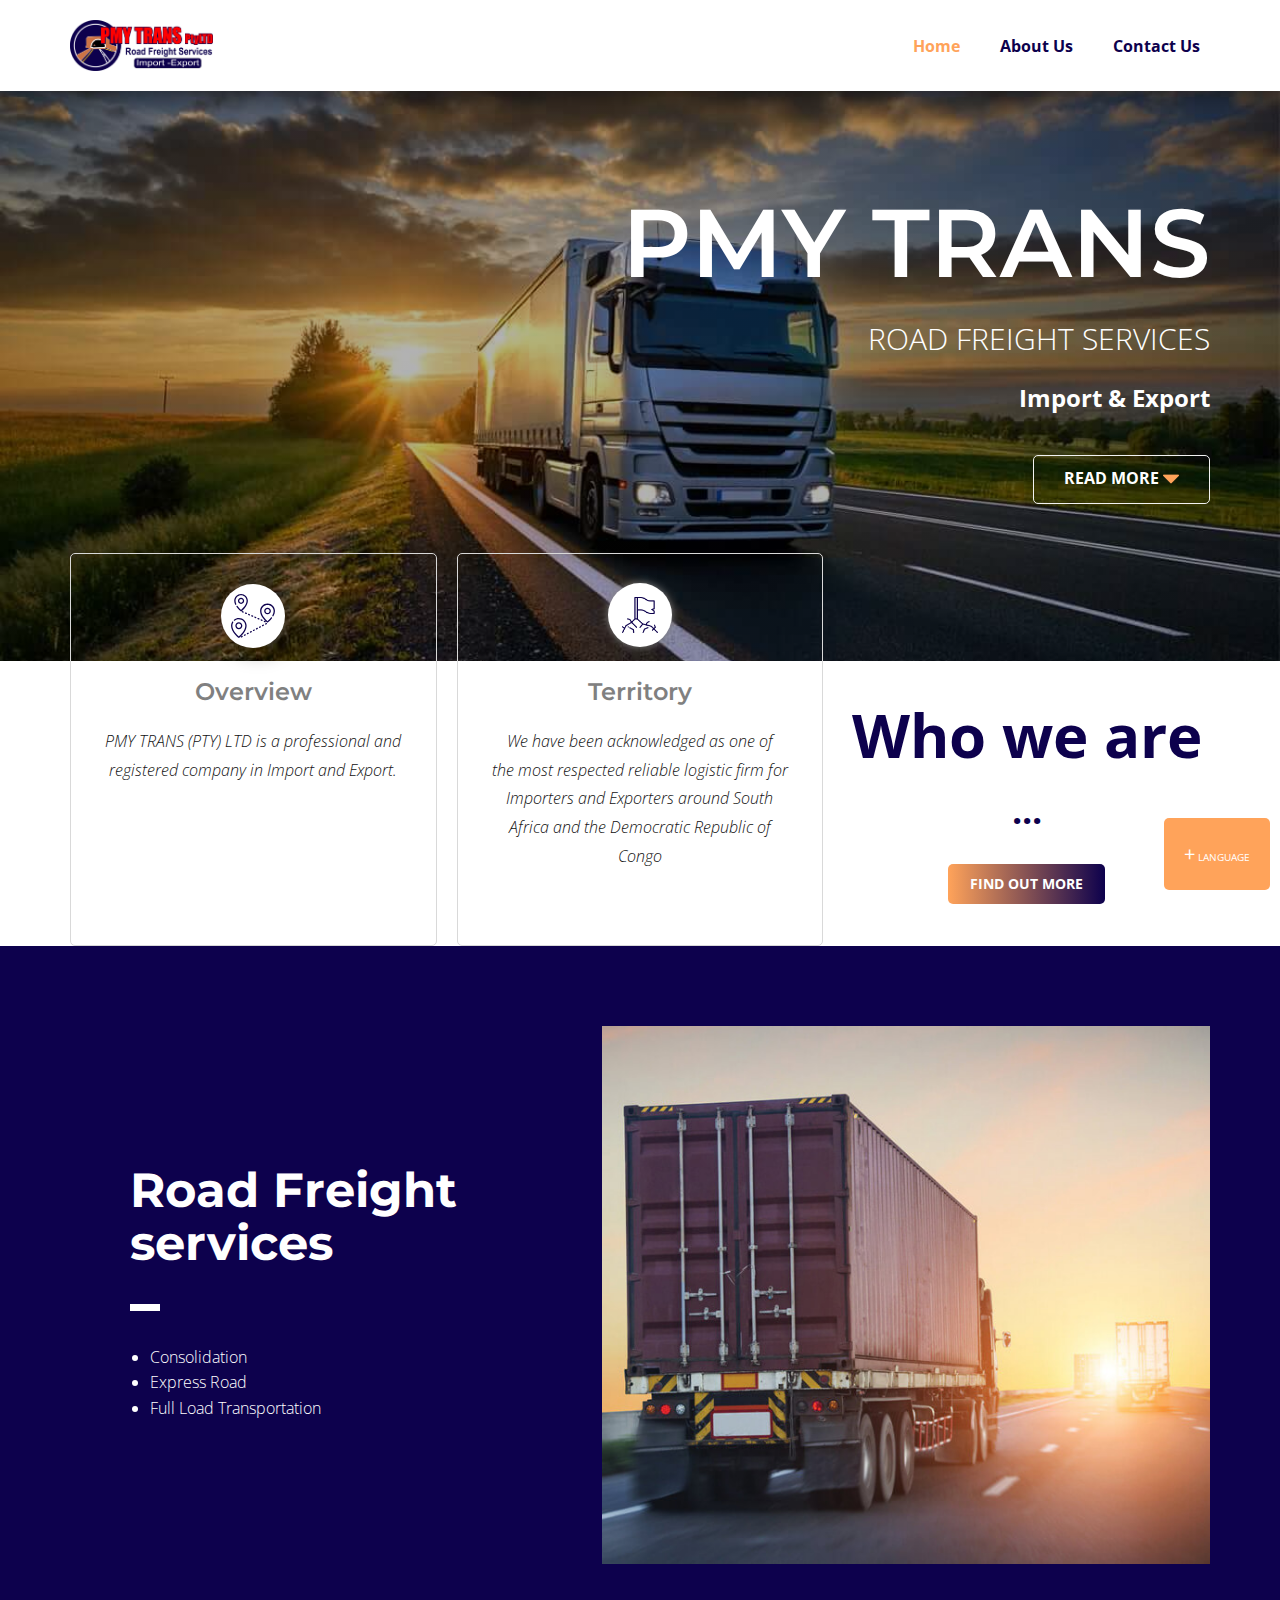
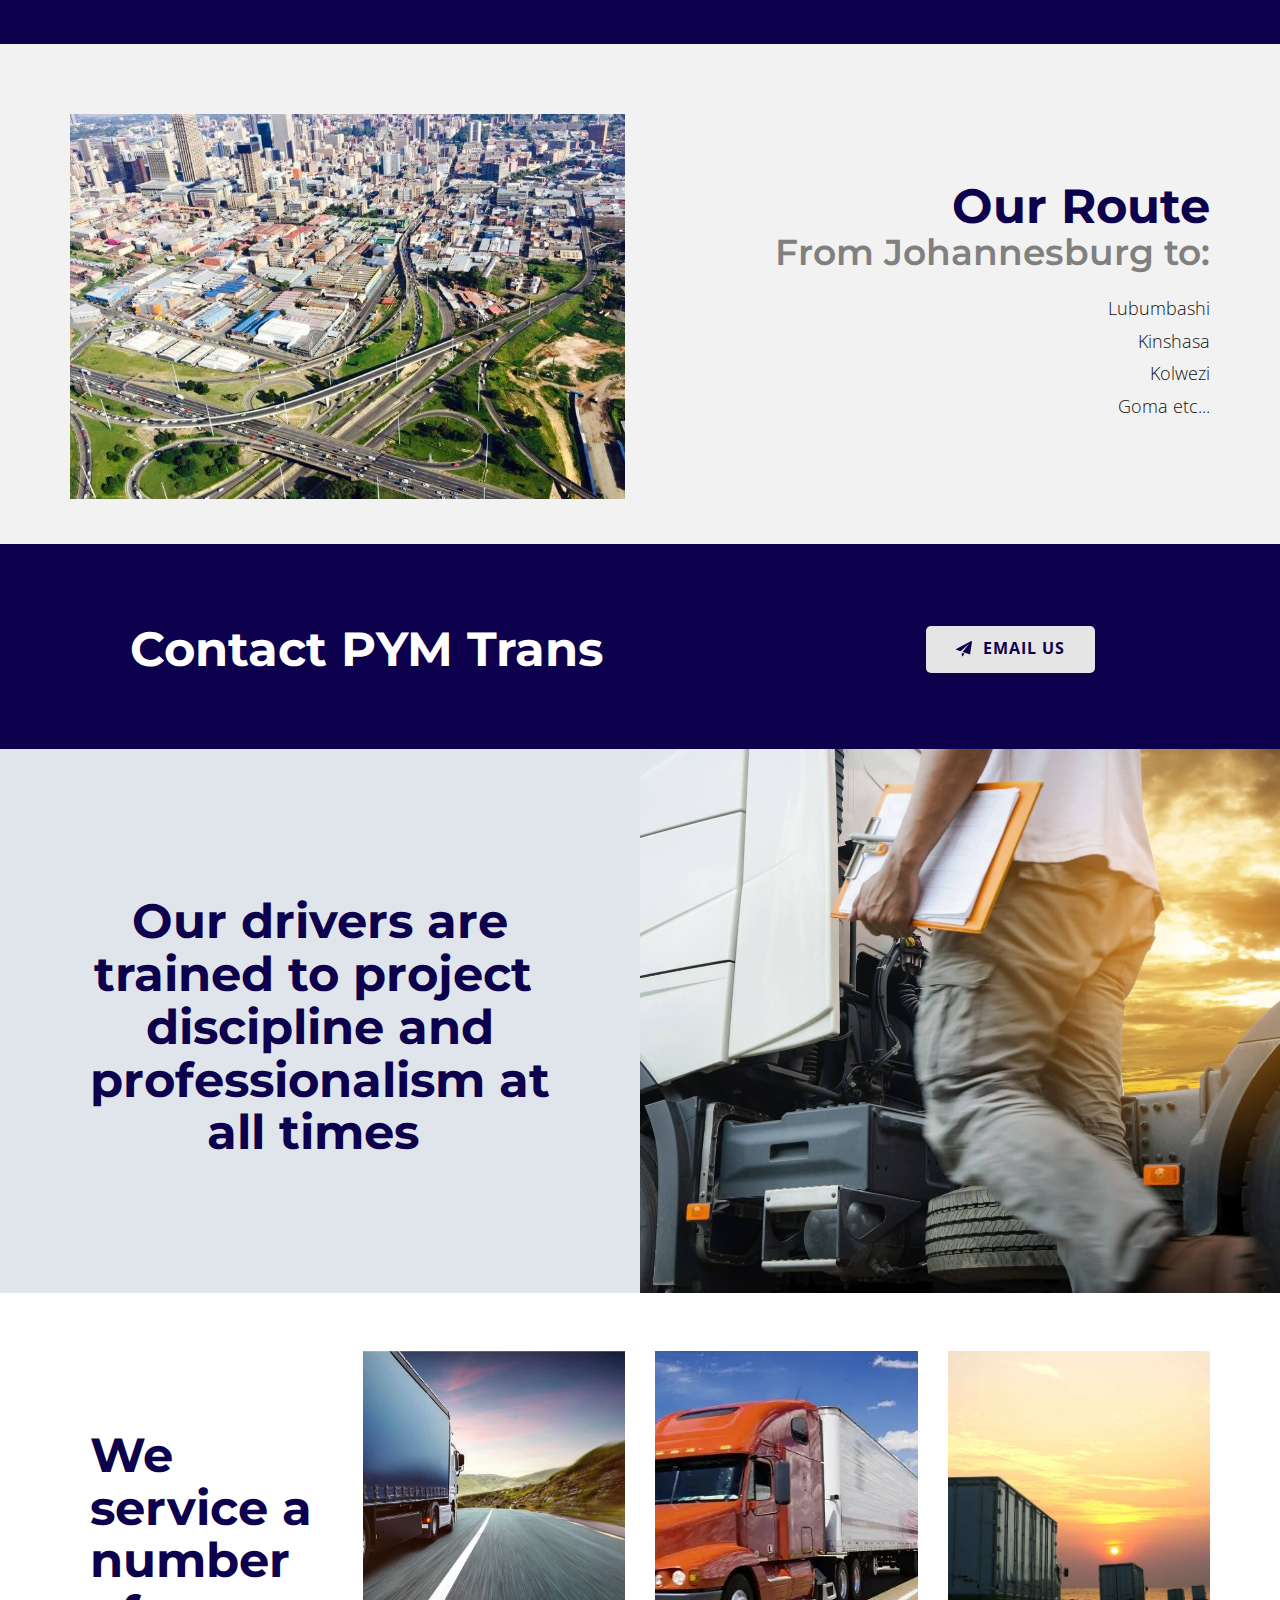
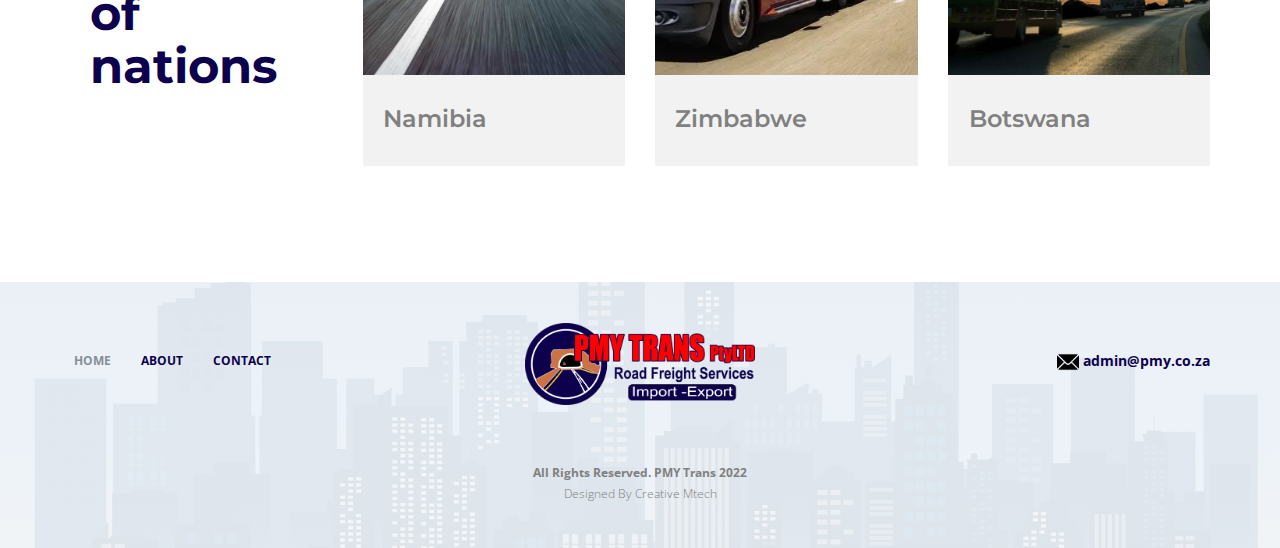
<file: home.html>
<!DOCTYPE html>
<html style="font-size: 16px;" lang="en"><head>
    <meta name="viewport" content="width=device-width, initial-scale=1.0">
    <meta charset="utf-8">
    <meta name="keywords" content="Uber&amp;apos;s aerial taxi play">
    <meta name="description" content="">
    <title>PMY Trans | Home</title>
    <link rel="stylesheet" href="nicepage.css" media="screen">
<link rel="stylesheet" href="home.css" media="screen">
    <script class="u-script" type="text/javascript" src="jquery.js" defer=""></script>
    <script class="u-script" type="text/javascript" src="nicepage.js" defer=""></script>
    <meta name="generator" content="Nicepage 5.0.7, nicepage.com">
    <link id="u-theme-google-font" rel="stylesheet" href="https://fonts.googleapis.com/css?family=Montserrat:100,100i,200,200i,300,300i,400,400i,500,500i,600,600i,700,700i,800,800i,900,900i|Open+Sans:300,300i,400,400i,500,500i,600,600i,700,700i,800,800i">
    <link id="u-page-google-font" rel="stylesheet" href="https://fonts.googleapis.com/css?family=Montserrat:100,100i,200,200i,300,300i,400,400i,500,500i,600,600i,700,700i,800,800i,900,900i">

        <link rel="apple-touch-icon" sizes="180x180" href="/apple-touch-icon.png">
        <link rel="icon" type="image/png" sizes="32x32" href="/favicon-32x32.png">
        <link rel="icon" type="image/png" sizes="16x16" href="/favicon-16x16.png">
        <link rel="manifest" href="/site.webmanifest">

    <script type="application/ld+json">{
		"@context": "http://schema.org",
		"@type": "Organization",
		"name": "WebSite2243038",
		"logo": "images/pmy-logo.png"
}</script>
    <meta name="theme-color" content="#702bb1">
    <meta property="og:title" content="home">
    <meta property="og:type" content="website">
  </head>
  <body class="u-body u-overlap u-xl-mode" data-lang="en"><header class="u-box-shadow u-clearfix u-header u-white u-header" id="sec-862d"><div class="u-clearfix u-sheet u-sheet-1">
        <a href="home.html" class="u-image u-logo u-image-1" data-image-width="2355" data-image-height="842" title="home">
          <img src="images/pmy-logo.png" class="u-logo-image u-logo-image-1">
        </a>
        <nav class="u-menu u-menu-one-level u-offcanvas u-menu-1" data-responsive-from="SM">
          <div class="menu-collapse" style="font-size: 1rem; letter-spacing: 0px; font-weight: 700;">
            <a class="u-button-style u-custom-border u-custom-border-color u-custom-borders u-custom-left-right-menu-spacing u-custom-padding-bottom u-custom-text-active-color u-custom-text-color u-custom-text-hover-color u-custom-top-bottom-menu-spacing u-nav-link u-text-active-palette-1-base u-text-custom-color-5 u-text-hover-palette-2-base" href="#">
              <svg class="u-svg-link" viewBox="0 0 24 24"><use xmlns:xlink="http://www.w3.org/1999/xlink" xlink:href="#menu-hamburger"></use></svg>
              <svg class="u-svg-content" version="1.1" id="menu-hamburger" viewBox="0 0 16 16" x="0px" y="0px" xmlns:xlink="http://www.w3.org/1999/xlink" xmlns="http://www.w3.org/2000/svg"><g><rect y="1" width="16" height="2"></rect><rect y="7" width="16" height="2"></rect><rect y="13" width="16" height="2"></rect>
</g></svg>
            </a>
          </div>
          <div class="u-custom-menu u-nav-container">
            <ul class="u-nav u-spacing-20 u-unstyled u-nav-1"><li class="u-nav-item"><a class="u-button-style u-nav-link u-text-active-palette-2-base u-text-custom-color-5 u-text-hover-palette-2-light-2" href="home.html" style="padding: 10px;">Home</a>
</li><li class="u-nav-item"><a class="u-button-style u-nav-link u-text-active-palette-2-base u-text-custom-color-5 u-text-hover-palette-2-light-2" href="about.html" style="padding: 10px;">About Us</a>
</li><li class="u-nav-item"><a class="u-button-style u-nav-link u-text-active-palette-2-base u-text-custom-color-5 u-text-hover-palette-2-light-2" href="contact.html" style="padding: 10px;">Contact Us</a>
</li></ul>
          </div>
          <div class="u-custom-menu u-nav-container-collapse">
            <div class="u-black u-container-style u-inner-container-layout u-opacity u-opacity-95 u-sidenav">
              <div class="u-inner-container-layout u-sidenav-overflow">
                <div class="u-menu-close"></div>
                <ul class="u-align-center u-nav u-popupmenu-items u-unstyled u-nav-2"><li class="u-nav-item"><a class="u-button-style u-nav-link" href="home.html">Home</a>
</li><li class="u-nav-item"><a class="u-button-style u-nav-link" href="about.html">About Us</a>
</li><li class="u-nav-item"><a class="u-button-style u-nav-link" href="contact.html">Contact Us</a>
</li></ul>
              </div>
            </div>
            <div class="u-black u-menu-overlay u-opacity u-opacity-70"></div>
          </div>
        </nav>
      </div></header>
    <section class="u-clearfix u-image u-shading u-section-1" src="" id="sec-5d33" data-image-width="1200" data-image-height="630">
      <div class="u-clearfix u-sheet u-valign-bottom-lg u-valign-bottom-md u-valign-bottom-sm u-valign-bottom-xl u-sheet-1">
        <div class="u-align-center-xs u-align-right-lg u-align-right-md u-align-right-sm u-align-right-xl u-container-style u-expanded-width-lg u-expanded-width-md u-expanded-width-sm u-expanded-width-xl u-group u-similar-fill u-group-1">
          <div class="u-container-layout u-valign-middle-md u-container-layout-1">
            <h1 class="u-text u-title u-text-1">PMY TRANS</h1>
            <p class="u-large-text u-text u-text-variant u-text-2">ROAD FREIGHT SERVICES</p>
            <p class="u-large-text u-text u-text-variant u-text-3">Import &amp; Export</p>
            <a href="home.html#sec-1eba" class="u-align-center-xs u-border-1 u-border-grey-5 u-btn u-btn-round u-button-style u-hover-white u-none u-radius-5 u-text-body-alt-color u-text-hover-custom-color-5 u-btn-1">read more&nbsp;<span class="u-file-icon u-icon u-text-palette-2-base"><img src="images/57055-1a6d92e6.png" alt=""></span>
            </a>
          </div>
        </div>
      </div>
    </section>
    <section class="u-clearfix u-white u-section-2" id="sec-1eba">
      <div class="u-clearfix u-sheet u-sheet-1">
        <div class="u-clearfix u-expanded-width u-gutter-20 u-layout-wrap u-layout-wrap-1">
          <div class="u-gutter-0 u-layout">
            <div class="u-layout-row">
              <div class="u-align-center u-container-style u-layout-cell u-radius-5 u-size-20 u-layout-cell-1">
                <div class="u-border-1 u-border-grey-15 u-container-layout u-container-layout-1"><span class="u-icon u-icon-circle u-text-custom-color-5 u-white u-icon-1"><svg class="u-svg-link" preserveAspectRatio="xMidYMin slice" viewBox="0 0 511.999 511.999" style="undefined"><use xmlns:xlink="http://www.w3.org/1999/xlink" xlink:href="#svg-e862"></use></svg><svg class="u-svg-content" viewBox="0 0 511.999 511.999" x="0px" y="0px" id="svg-e862" style="enable-background:new 0 0 511.999 511.999;"><g><g><path d="M91.219,279.566c-20.453,0-40.508,7.008-56.471,19.734c-3.229,2.575-3.759,7.281-1.185,10.51    c2.575,3.229,7.279,3.761,10.51,1.186c13.517-10.777,29.819-16.473,47.145-16.473c41.736,0,75.69,33.954,75.69,75.69    c0,56.209-58.67,110.157-75.693,124.623c-17.034-14.455-75.687-68.331-75.687-124.623c0-13.615,3.653-26.96,10.565-38.595    c2.109-3.551,0.94-8.139-2.611-10.249c-3.551-2.11-8.139-0.94-10.249,2.611C4.95,337.924,0.572,353.913,0.572,370.214    c0,72.781,82.557,137.502,86.072,140.221c1.348,1.043,2.963,1.564,4.577,1.564c1.614,0,3.229-0.522,4.577-1.564    c3.514-2.719,86.071-67.44,86.071-140.221C181.867,320.232,141.203,279.566,91.219,279.566z"></path>
</g>
</g><g><g><path d="M91.218,329.564c-22.415,0-40.651,18.236-40.651,40.651s18.236,40.652,40.651,40.652    c22.416-0.001,40.652-18.237,40.652-40.652C131.87,347.8,113.634,329.564,91.218,329.564z M91.219,395.909    c-14.167-0.001-25.693-11.527-25.693-25.694c0-14.167,11.526-25.693,25.693-25.693s25.694,11.526,25.694,25.693    S105.386,395.909,91.219,395.909z"></path>
</g>
</g><g><g><path d="M425.09,111.652c-47.607,0-86.338,38.731-86.338,86.338c0,29.308,13.853,60.714,41.174,93.344    c20.004,23.891,39.755,39.272,40.587,39.916c1.348,1.043,2.963,1.564,4.577,1.564s3.229-0.522,4.577-1.564    c1.029-0.797,25.455-19.832,47.46-48.479c2.515-3.275,1.9-7.971-1.376-10.487c-3.277-2.516-7.97-1.899-10.487,1.376    c-15.309,19.931-32.231,35.24-40.168,41.986c-16.423-13.996-71.386-64.797-71.386-117.657c0-39.359,32.021-71.38,71.38-71.38    c39.359,0,71.38,32.021,71.38,71.38c0,16.047-5.108,33.374-15.18,51.502c-2.006,3.61-0.706,8.164,2.905,10.169    c3.609,2.007,8.165,0.705,10.169-2.905c11.322-20.377,17.063-40.149,17.063-58.768    C511.428,150.383,472.697,111.652,425.09,111.652z"></path>
</g>
</g><g><g><path d="M425.09,159.058c-21.467,0-38.931,17.465-38.931,38.931c0,21.467,17.465,38.931,38.931,38.931    s38.931-17.465,38.931-38.931C464.021,176.523,446.556,159.058,425.09,159.058z M425.09,221.963    c-13.219,0-23.974-10.755-23.974-23.974c0-13.219,10.755-23.974,23.974-23.974s23.974,10.755,23.974,23.974    C449.063,211.209,438.308,221.963,425.09,221.963z"></path>
</g>
</g><g><g><path d="M117.089,43.181c-19.922,0-36.128,16.207-36.128,36.129s16.207,36.128,36.128,36.128    c19.921,0.001,36.128-16.206,36.128-36.128S137.009,43.181,117.089,43.181z M117.087,100.481    c-11.672,0.001-21.17-9.497-21.17-21.17s9.497-21.171,21.17-21.171c11.673,0,21.17,9.497,21.17,21.171    C138.258,90.984,128.761,100.481,117.087,100.481z"></path>
</g>
</g><g><g><path d="M117.089,0c-43.732,0-79.31,35.579-79.31,79.311c0,13.694,3.398,28.131,10.101,42.909    c1.705,3.762,6.137,5.433,9.899,3.723c3.761-1.705,5.428-6.138,3.722-9.9c-5.816-12.824-8.764-25.183-8.764-36.732    c0.001-35.484,28.869-64.353,64.353-64.353s64.353,28.869,64.353,64.353c0,47.423-48.958,93.103-64.358,106.297    c-8.307-7.102-26.359-23.622-41.19-44.752c-2.373-3.381-7.037-4.197-10.418-1.825c-3.382,2.373-4.198,7.038-1.825,10.418    c21.215,30.224,47.742,50.91,48.86,51.775c1.348,1.043,2.963,1.564,4.577,1.564s3.229-0.521,4.577-1.564    c0.76-0.588,18.806-14.642,37.074-36.457c24.991-29.847,37.661-58.598,37.661-85.454C196.399,35.579,160.82,0,117.089,0z"></path>
</g>
</g><g><g><path d="M217.741,235.507l-9.136-3.995c-3.787-1.655-8.195,0.074-9.849,3.856c-1.654,3.785,0.072,8.195,3.856,9.849l9.136,3.995    c0.976,0.427,1.992,0.628,2.993,0.628c2.881,0,5.627-1.676,6.857-4.484C223.252,241.571,221.526,237.162,217.741,235.507z"></path>
</g>
</g><g><g><path d="M363.934,299.414l-9.136-3.995c-3.787-1.654-8.194,0.072-9.849,3.856c-1.654,3.785,0.072,8.195,3.856,9.849l9.136,3.995    c0.976,0.427,1.992,0.628,2.993,0.628c2.882,0,5.629-1.675,6.857-4.484C369.444,305.478,367.718,301.069,363.934,299.414z"></path>
</g>
</g><g><g><path d="M181.192,219.53l-9.137-3.994c-3.789-1.654-8.194,0.073-9.848,3.857c-1.654,3.785,0.073,8.195,3.857,9.848l9.137,3.994    c0.976,0.427,1.991,0.628,2.992,0.628c2.883,0,5.629-1.676,6.857-4.485C186.704,225.592,184.976,221.184,181.192,219.53z"></path>
</g>
</g><g><g><path d="M144.644,203.553l-9.137-3.994c-3.789-1.655-8.195,0.073-9.848,3.857c-1.654,3.785,0.073,8.195,3.857,9.848l9.137,3.994    c0.976,0.427,1.991,0.628,2.992,0.628c2.883,0,5.629-1.676,6.857-4.485C150.155,209.616,148.428,205.206,144.644,203.553z"></path>
</g>
</g><g><g><path d="M400.482,315.39l-9.137-3.995c-3.782-1.654-8.194,0.073-9.848,3.857s0.072,8.194,3.857,9.848l9.137,3.995    c0.975,0.427,1.991,0.628,2.992,0.628c2.881,0,5.628-1.675,6.857-4.485C405.993,321.454,404.267,317.045,400.482,315.39z"></path>
</g>
</g><g><g><path d="M327.386,283.436l-9.137-3.994c-3.788-1.655-8.195,0.073-9.848,3.857c-1.654,3.785,0.073,8.195,3.857,9.848l9.137,3.994    c0.975,0.427,1.991,0.628,2.992,0.628c2.882,0,5.628-1.675,6.857-4.485C332.897,289.499,331.17,285.09,327.386,283.436z"></path>
</g>
</g><g><g><path d="M290.836,267.46l-9.137-3.994c-3.788-1.655-8.195,0.073-9.848,3.857c-1.654,3.785,0.073,8.195,3.857,9.848l9.137,3.994    c0.976,0.427,1.991,0.628,2.992,0.628c2.883,0,5.629-1.676,6.857-4.485C296.348,273.523,294.621,269.114,290.836,267.46z"></path>
</g>
</g><g><g><path d="M254.288,251.483l-9.137-3.995c-3.783-1.655-8.194,0.073-9.848,3.857s0.072,8.194,3.857,9.848l9.137,3.995    c0.974,0.427,1.991,0.628,2.992,0.628c2.882,0,5.629-1.675,6.857-4.485C259.8,257.547,258.074,253.138,254.288,251.483z"></path>
</g>
</g><g><g><path d="M136.402,491.066c-1.943-3.645-6.472-5.027-10.118-3.084l-8.8,4.69c-3.645,1.943-5.025,6.473-3.083,10.119    c1.346,2.525,3.932,3.964,6.607,3.964c1.186,0,2.39-0.283,3.511-0.881l8.8-4.69C136.964,499.241,138.344,494.711,136.402,491.066z    "></path>
</g>
</g><g><g><path d="M171.601,472.304c-1.942-3.645-6.472-5.025-10.118-3.083l-8.8,4.69c-3.645,1.943-5.025,6.473-3.083,10.118    c1.346,2.525,3.932,3.964,6.607,3.964c1.186,0,2.39-0.283,3.51-0.88l8.8-4.69C172.162,480.479,173.543,475.948,171.601,472.304z"></path>
</g>
</g><g><g><path d="M206.8,453.544c-1.942-3.647-6.471-5.028-10.117-3.084l-8.8,4.69c-3.645,1.943-5.025,6.473-3.083,10.119    c1.346,2.525,3.932,3.964,6.607,3.964c1.186,0,2.39-0.283,3.51-0.88l8.8-4.69C207.361,461.719,208.742,457.188,206.8,453.544z"></path>
</g>
</g><g><g><path d="M382.801,359.734c-1.942-3.646-6.472-5.026-10.119-3.083l-8.8,4.69c-3.645,1.943-5.025,6.473-3.083,10.119    c1.346,2.525,3.932,3.964,6.607,3.964c1.186,0,2.39-0.283,3.511-0.88l8.8-4.69C383.362,367.91,384.742,363.379,382.801,359.734z"></path>
</g>
</g><g><g><path d="M418.001,340.973c-1.944-3.646-6.472-5.026-10.119-3.084l-8.8,4.69c-3.645,1.943-5.025,6.473-3.083,10.119    c1.346,2.525,3.932,3.964,6.607,3.964c1.186,0,2.39-0.283,3.511-0.881l8.8-4.69C418.562,349.148,419.942,344.618,418.001,340.973z    "></path>
</g>
</g><g><g><path d="M347.599,378.496c-1.942-3.647-6.472-5.029-10.117-3.082l-8.799,4.69c-3.645,1.943-5.025,6.472-3.082,10.117    c1.345,2.525,3.932,3.964,6.606,3.964c1.186,0,2.39-0.283,3.51-0.882l8.799-4.69C348.161,386.672,349.541,382.142,347.599,378.496    z"></path>
</g>
</g><g><g><path d="M242,434.78c-1.942-3.644-6.471-5.026-10.118-3.083l-8.8,4.69c-3.645,1.943-5.025,6.473-3.083,10.117    c1.346,2.525,3.932,3.964,6.607,3.964c1.186,0,2.39-0.283,3.51-0.88l8.8-4.69C242.561,442.955,243.941,438.425,242,434.78z"></path>
</g>
</g><g><g><path d="M312.4,397.257c-1.942-3.645-6.474-5.028-10.117-3.082l-8.799,4.69c-3.645,1.943-5.025,6.472-3.082,10.117    c1.345,2.525,3.932,3.964,6.606,3.964c1.187,0,2.391-0.283,3.511-0.882l8.799-4.69C312.962,405.432,314.342,400.903,312.4,397.257    z"></path>
</g>
</g><g><g><path d="M277.2,416.02c-1.943-3.647-6.474-5.03-10.118-3.083l-8.799,4.69c-3.645,1.943-5.025,6.472-3.082,10.117    c1.345,2.525,3.932,3.963,6.606,3.963c1.187,0,2.391-0.282,3.511-0.881l8.799-4.69C277.762,424.194,279.142,419.665,277.2,416.02z    "></path>
</g>
</g></svg></span>
                  <h4 class="u-align-center-lg u-custom-font u-heading-font u-text u-text-1">Overview</h4>
                  <p class="u-align-center-lg u-text u-text-2"> PMY TRANS (PTY) LTD is a professional and registered company in Import
and Export.<br>
                    <br>
                  </p>
                </div>
              </div>
              <div class="u-align-center u-container-style u-layout-cell u-radius-5 u-size-20 u-layout-cell-2">
                <div class="u-border-1 u-border-grey-15 u-container-layout u-container-layout-2"><span class="u-file-icon u-icon u-icon-circle u-text-custom-color-5 u-white u-icon-2"><img src="images/7445236-b64b9a64.png" alt=""></span>
                  <h4 class="u-align-center-lg u-custom-font u-heading-font u-text u-text-3">Territory</h4>
                  <p class="u-align-center-lg u-text u-text-4">We have been acknowledged as one of the&nbsp;most respected reliable logistic firm
for Importers and Exporters around South Africa and the Democratic
Republic of Congo</p>
                </div>
              </div>
              <div class="u-align-center u-container-style u-layout-cell u-size-20 u-layout-cell-3">
                <div class="u-container-layout u-container-layout-3">
                  <h1 class="u-align-center u-custom-font u-text u-text-font u-text-5">Who we are<span style="font-size: 2.25rem;"> ...</span>
                  </h1>
                  <a href="about.html" class="u-align-center u-border-none u-btn u-button-style u-gradient u-none u-text-body-alt-color u-btn-1">find out more</a>
                </div>
              </div>
            </div>
          </div>
        </div>
      </div>
    </section>
    <section class="u-clearfix u-custom-color-5 u-section-3" id="sec-5ad5">
      <div class="u-clearfix u-sheet u-sheet-1">
        <div class="u-clearfix u-expanded-width u-gutter-0 u-layout-wrap u-layout-wrap-1">
          <div class="u-layout" style="pointer-events: auto;">
            <div class="u-layout-row" style="pointer-events: auto;">
              <div class="u-align-left u-container-style u-layout-cell u-left-cell u-similar-fill u-size-28 u-size-xs-60 u-layout-cell-1">
                <div class="u-container-layout u-container-layout-1">
                  <h2 class="u-text u-text-1">Road Freight<br>services
                  </h2>
                  <div class="u-align-left-xs u-border-7 u-border-white u-line u-line-horizontal u-line-1"></div>
                  <ul class="u-text u-text-2">
                    <li> Consolidation </li>
                    <li>Express Road<br>
                    </li>
                    <li>Full Load Transportation<br>
                    </li>
                  </ul>
                </div>
              </div>
              <div class="u-align-left u-container-style u-image u-layout-cell u-right-cell u-size-32 u-size-xs-60 u-image-1" data-image-width="1150" data-image-height="580">
                <div class="u-container-layout u-container-layout-2" src=""></div>
              </div>
            </div>
          </div>
        </div>
      </div>
    </section>
    <section class="u-clearfix u-grey-5 u-section-4" id="sec-d715">
      <div class="u-clearfix u-sheet u-sheet-1">
        <div class="u-clearfix u-expanded-width u-gutter-30 u-layout-wrap u-layout-wrap-1">
          <div class="u-layout">
            <div class="u-layout-row">
              <div class="u-align-left u-container-style u-image u-layout-cell u-left-cell u-size-30 u-image-1" data-image-width="852" data-image-height="640">
                <div class="u-container-layout"></div>
              </div>
              <div class="u-align-right u-container-style u-layout-cell u-right-cell u-similar-fill u-size-30 u-layout-cell-2">
                <div class="u-container-layout">
                  <h2 class="u-text u-text-1">Our Route</h2>
                  <h2 class="u-subtitle u-text u-text-2"> From Johannesburg to:<br>
                  </h2>
                  <p class="u-text u-text-3"> Lubumbashi <br>Kinshasa <br>Kolwezi <br>Goma&nbsp;etc...<br>
                  </p>
                </div>
              </div>
            </div>
          </div>
        </div>
      </div>
    </section>
    <section class="u-clearfix u-custom-color-5 u-section-5" id="sec-742c">
      <div class="u-clearfix u-sheet u-sheet-1">
        <div class="u-clearfix u-expanded-width u-layout-wrap u-layout-wrap-1">
          <div class="u-layout">
            <div class="u-layout-row">
              <div class="u-align-center-sm u-align-left-lg u-align-left-md u-align-left-xl u-align-left-xs u-container-style u-layout-cell u-left-cell u-similar-fill u-size-39 u-layout-cell-1">
                <div class="u-container-layout u-container-layout-1">
                  <h2 class="u-custom-font u-heading-font u-text u-text-1">Contact PYM Trans</h2>
                </div>
              </div>
              <div class="u-container-style u-layout-cell u-right-cell u-similar-fill u-size-21 u-layout-cell-2">
                <div class="u-container-layout u-container-layout-2">
                  <a href="mailto:info@pmy.co.za" class="u-border-none u-btn u-button-style u-grey-10 u-hover-palette-2-base u-text-custom-color-5 u-text-hover-custom-color-5 u-btn-1"><span class="u-file-icon u-icon u-text-custom-color-5 u-icon-1"><img src="images/1933005-59705b4e.png" alt=""></span>&nbsp;Email Us
                  </a>
                </div>
              </div>
            </div>
          </div>
        </div>
      </div>
    </section>
    <section class="u-clearfix u-valign-middle u-section-6" src="" id="sec-aadb">
      <div class="u-clearfix u-expanded-width u-layout-wrap u-layout-wrap-1">
        <div class="u-layout">
          <div class="u-layout-row">
            <div class="u-align-center-xl u-align-left-lg u-align-left-md u-align-left-sm u-align-left-xs u-container-style u-layout-cell u-left-cell u-palette-5-light-2 u-size-30 u-layout-cell-1">
              <div class="u-container-layout u-valign-middle-xl u-container-layout-1">
                <h2 class="u-text u-text-1">Our drivers are trained to project&nbsp; discipline and professionalism at all times&nbsp;</h2>
              </div>
            </div>
            <div class="u-align-right u-container-style u-image u-layout-cell u-right-cell u-similar-fill u-size-30 u-image-1" data-image-width="1920" data-image-height="1080">
              <div class="u-container-layout u-container-layout-2"></div>
            </div>
          </div>
        </div>
      </div>
    </section>
    <section class="u-clearfix u-white u-section-7" id="sec-bc20">
      <div class="u-clearfix u-sheet u-valign-middle-xs u-sheet-1">
        <div class="u-clearfix u-expanded-width u-gutter-30 u-layout-wrap u-layout-wrap-1">
          <div class="u-gutter-0 u-layout">
            <div class="u-layout-row">
              <div class="u-container-style u-layout-cell u-left-cell u-size-15 u-size-30-md u-layout-cell-1">
                <div class="u-container-layout u-container-layout-1">
                  <h2 class="u-text u-text-1">We service a number of nations</h2>
                </div>
              </div>
              <div class="u-align-left u-container-style u-grey-5 u-layout-cell u-size-15 u-size-30-md u-layout-cell-2">
                <div class="u-container-layout u-container-layout-2" data-image-width="2000" data-image-height="1333">
                  <img src="images/namibia.jpg" alt="" class="u-expanded-width u-image u-image-default u-image-1" data-image-width="1440" data-image-height="956">
                  <h4 class="u-custom-font u-heading-font u-text u-text-2">Namibia</h4>
                </div>
              </div>
              <div class="u-align-left u-container-style u-grey-5 u-layout-cell u-size-15 u-size-30-md u-layout-cell-3">
                <div class="u-container-layout u-container-layout-3" data-image-width="2000" data-image-height="1333">
                  <img src="images/zim.webp" alt="" class="u-expanded-width u-image u-image-default u-image-2" data-image-width="800" data-image-height="400">
                  <h4 class="u-custom-font u-heading-font u-text u-text-3">Zimbabwe</h4>
                </div>
              </div>
              <div class="u-align-left u-container-style u-grey-5 u-layout-cell u-right-cell u-size-15 u-size-30-md u-layout-cell-4">
                <div class="u-container-layout u-container-layout-4" data-image-width="2000" data-image-height="1333">
                  <img src="images/botswana.jpg" alt="" class="u-expanded-width u-image u-image-default u-image-3" data-image-width="2000" data-image-height="1333">
                  <h4 class="u-custom-font u-heading-font u-text u-text-4">Botswana</h4>
                </div>
              </div>
            </div>
          </div>
        </div>
      </div>
    </section>
    <style class="u-overlap-style">.u-overlap:not(.u-sticky-scroll) .u-header {
background-color: #ffffff !important;

}
.translate_holder{
padding: 20px;
border-radius: 5px;
position: fixed;
z-index: 100;
right: 10px;
bottom: 10px;
color: #ffffff;
background:#FFA35A;
}
#translator_container{
display: none;
}
#language_arrow{
cursor: pointer;
}
#arrow_icon{
display: inline-block;
font-size: 20px;
}
.plus_sign{
transform: rotate(0deg);
}

.x_sign{
transform: rotate(45deg) !important;
}

</style>

<div class="translate_holder">
<span id="language_arrow" style="font-size: 10px;"> <span id="arrow_icon" class="plus_sign">+ </span> LANGUAGE</span>
<div id="translator_container">
<div id="google_translate_element"></div>
</div>
</div>

    <footer class="u-clearfix u-footer u-image u-shading u-footer" id="sec-a077" data-image-width="7717" data-image-height="3867"><div class="u-clearfix u-sheet u-sheet-1">
        <div class="u-clearfix u-expanded-width u-gutter-30 u-layout-wrap u-layout-wrap-1">
          <div class="u-gutter-0 u-layout">
            <div class="u-layout-row">
              <div class="u-align-center-sm u-align-center-xs u-align-left-md u-align-left-xl u-container-style u-layout-cell u-left-cell u-size-20 u-layout-cell-1">
                <div class="u-container-layout u-container-layout-1">
                  <nav class="u-align-center-sm u-align-center-xs u-align-left-lg u-align-left-md u-menu u-menu-dropdown u-offcanvas u-menu-1" data-responsive-from="XS">
                    <div class="menu-collapse" style="font-size: 0.75rem; letter-spacing: 0px; font-weight: 700; text-transform: uppercase;">
                      <a class="u-button-style u-custom-active-border-color u-custom-active-color u-custom-border u-custom-border-color u-custom-borders u-custom-hover-border-color u-custom-hover-color u-custom-left-right-menu-spacing u-custom-text-active-color u-custom-text-color u-custom-text-hover-color u-custom-top-bottom-menu-spacing u-nav-link u-text-custom-color-5" href="#" style="">
                        <svg class="u-svg-link" viewBox="0 0 24 24"><use xmlns:xlink="http://www.w3.org/1999/xlink" xlink:href="#svg-ccbe"></use></svg>
                        <svg class="u-svg-content" version="1.1" id="svg-ccbe" viewBox="0 0 16 16" x="0px" y="0px" xmlns:xlink="http://www.w3.org/1999/xlink" xmlns="http://www.w3.org/2000/svg"><g><rect y="1" width="16" height="2"></rect><rect y="7" width="16" height="2"></rect><rect y="13" width="16" height="2"></rect>
</g></svg>
                      </a>
                    </div>
                    <div class="u-nav-container">
                      <ul class="u-nav u-spacing-30 u-unstyled u-nav-1"><li class="u-nav-item"><a class="u-border-active-palette-1-base u-border-hover-palette-1-base u-button-style u-nav-link u-text-active-palette-5-dark-1 u-text-custom-color-5 u-text-hover-palette-5-dark-2" href="home.html" style="padding: 10px 0px;">home</a>
</li><li class="u-nav-item"><a class="u-border-active-palette-1-base u-border-hover-palette-1-base u-button-style u-nav-link u-text-active-palette-5-dark-1 u-text-custom-color-5 u-text-hover-palette-5-dark-2" href="about.html" style="padding: 10px 0px;">about</a>
</li><li class="u-nav-item"><a class="u-border-active-palette-1-base u-border-hover-palette-1-base u-button-style u-nav-link u-text-active-palette-5-dark-1 u-text-custom-color-5 u-text-hover-palette-5-dark-2" href="contact.html" style="padding: 10px 0px;">contact</a>
</li></ul>
                    </div>
                    <div class="u-nav-container-collapse">
                      <div class="u-black u-container-style u-inner-container-layout u-opacity u-opacity-95 u-sidenav">
                        <div class="u-inner-container-layout u-sidenav-overflow">
                          <div class="u-menu-close"></div>
                          <ul class="u-align-center u-nav u-popupmenu-items u-unstyled u-nav-2"><li class="u-nav-item"><a class="u-button-style u-nav-link" href="home.html">home</a>
</li><li class="u-nav-item"><a class="u-button-style u-nav-link" href="about.html">about</a>
</li><li class="u-nav-item"><a class="u-button-style u-nav-link" href="contact.html">contact</a>
</li></ul>
                        </div>
                      </div>
                      <div class="u-black u-menu-overlay u-opacity u-opacity-70"></div>
                    </div>
                  </nav>
                </div>
              </div>
              <div class="u-align-center-sm u-align-right-md u-container-style u-layout-cell u-size-20 u-layout-cell-2">
                <div class="u-container-layout u-container-layout-2">
                  <a href="home.html" class="u-align-center u-image u-logo u-image-1" data-image-width="2355" data-image-height="842" title="home">
                    <img src="images/pmy-logo.png" class="u-logo-image u-logo-image-1">
                  </a>
                </div>
              </div>
              <div class="u-align-center-sm u-align-center-xs u-align-left-md u-align-right-lg u-align-right-xl u-container-style u-layout-cell u-right-cell u-size-20 u-layout-cell-3">
                <div class="u-container-layout u-container-layout-3">
                  <a href="mailto:admin@pmy.co.za" class="u-active-none u-align-center-sm u-align-center-xs u-align-right-lg u-align-right-md u-align-right-xl u-bottom-left-radius-0 u-bottom-right-radius-0 u-btn u-btn-rectangle u-button-style u-hover-none u-none u-radius-0 u-text-custom-color-5 u-top-left-radius-0 u-top-right-radius-0 u-btn-1"><span class="u-file-icon u-icon u-icon-1"><img src="images/646135.png" alt=""></span>&nbsp;​admin@pmy.co.za
                  </a>
                </div>
              </div>
            </div>
          </div>
        </div>
        <p class="u-text u-text-default u-text-grey-50 u-text-1" align = "center"><b>All Rights Reserved. PMY Trans 2022</b>
  <br>
  Designed By Creative Mtech
        </p>
      </div></footer>
      <script src="https://code.jquery.com/jquery-3.6.0.js" integrity="sha256-H+K7U5CnXl1h5ywQfKtSj8PCmoN9aaq30gDh27Xc0jk=" crossorigin="anonymous"></script>

          <script type="text/javascript">
          $(document ).ready(function() {
          $("#language_arrow").click(function() {
            $("#translator_container").toggle();
            $('#arrow_icon').toggleClass("x_sign");
             e.preventDefault();
    });

      });
          </script>
          <script type="text/javascript">
          function googleTranslateElementInit() {
            new google.translate.TranslateElement({pageLanguage: 'en'}, 'google_translate_element');
          }
          </script>
          <script type="text/javascript" src="//translate.google.com/translate_a/element.js?cb=googleTranslateElementInit"></script>

</body></html>
</file>
